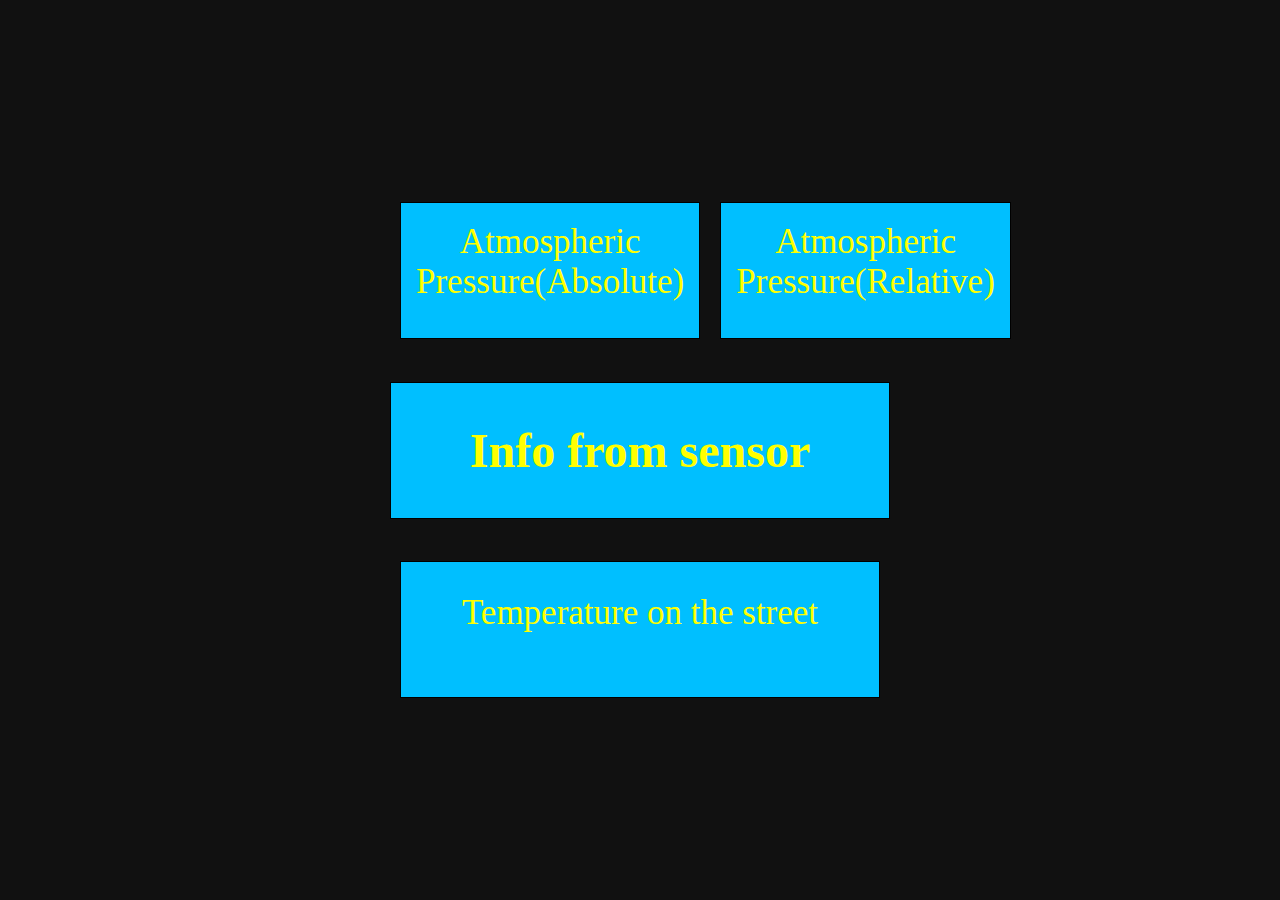
<file: KursovaUi/index.html>
<!DOCTYPE html>
    <html lang="en">
    <head>
        <meta charset="UTF-8">
        <meta http-equiv="X-UA-Compatible" content="IE=edge">
        <meta name="viewport" content="width=device-width, initial-scale=1.0">
        <title>BmpSensor</title>
        <link rel="preconnect" href="https://fonts.googleapis.com">
    <link rel="preconnect" href="https://fonts.gstatic.com" crossorigin>
    <link rel="preconnect" href="https://fonts.googleapis.com">
    <link rel="preconnect" href="https://fonts.gstatic.com" crossorigin>
    <link href="https://fonts.googleapis.com/css2?family=Kdam+Thmor+Pro&display=swap" rel="stylesheet">
    <link href="https://fonts.googleapis.com/css2?family=DM+Serif+Display&family=Rubik&display=swap" rel="stylesheet">
    <link rel="stylesheet" href="css/styles.css">
    <script src="https://ajax.googleapis.com/ajax/libs/jquery/3.5.1/jquery.min.js"></script>
    </head>
<body>
    <script src="./js/index.js"></script>
    <div class="container">
        <div class="inform_cart">
            <div class="under_inform_cart">

                <div class="information_baro_data">Atmospheric Pressure(Absolute)
                    <div id="pressure"></div>
                </div>
                <div class="information_baro_data">Atmospheric Pressure(Relative)
                    <div id="relativePressure"></div>
                </div>
            </div>        
        </div>
        <h1>Info from sensor</h1>
        <div class="information_baro_data">Temperature on the street
            <div id="temperature"></div>
        </div>
    </div>
</body>
</file>
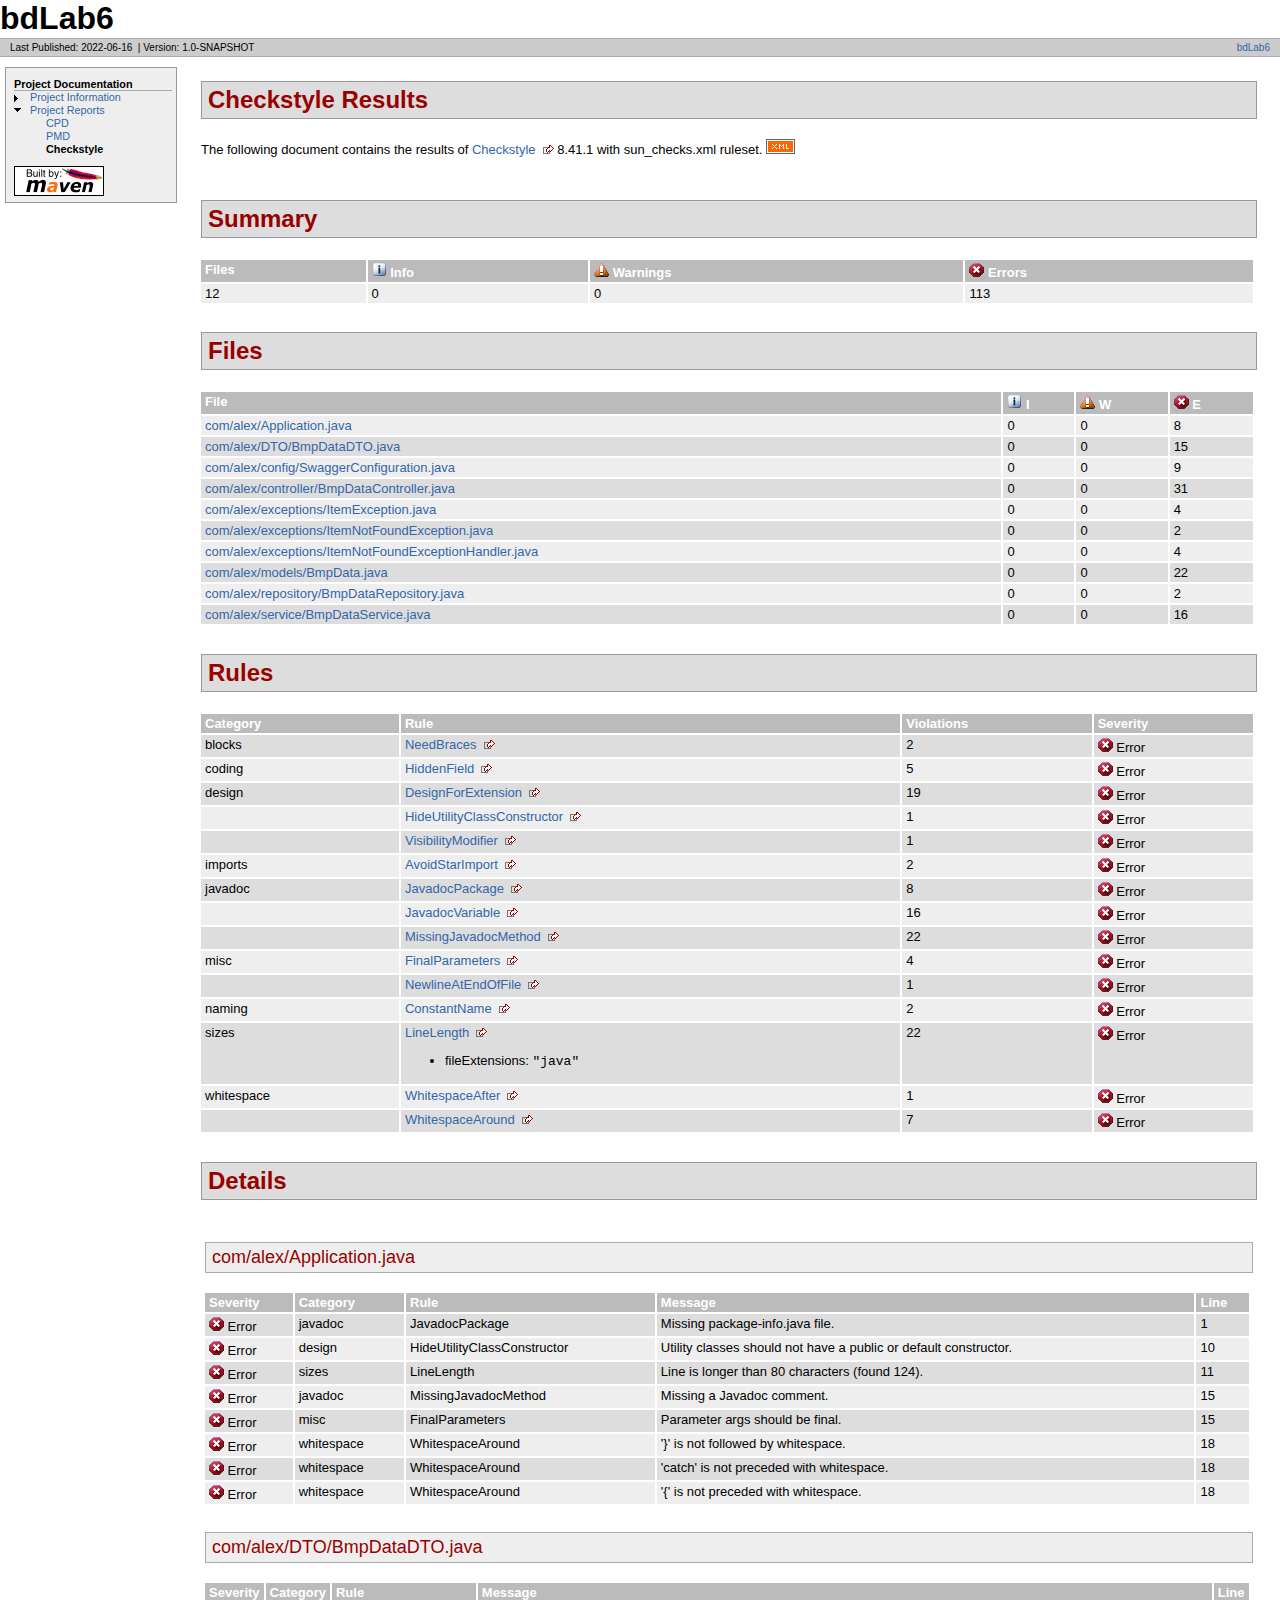
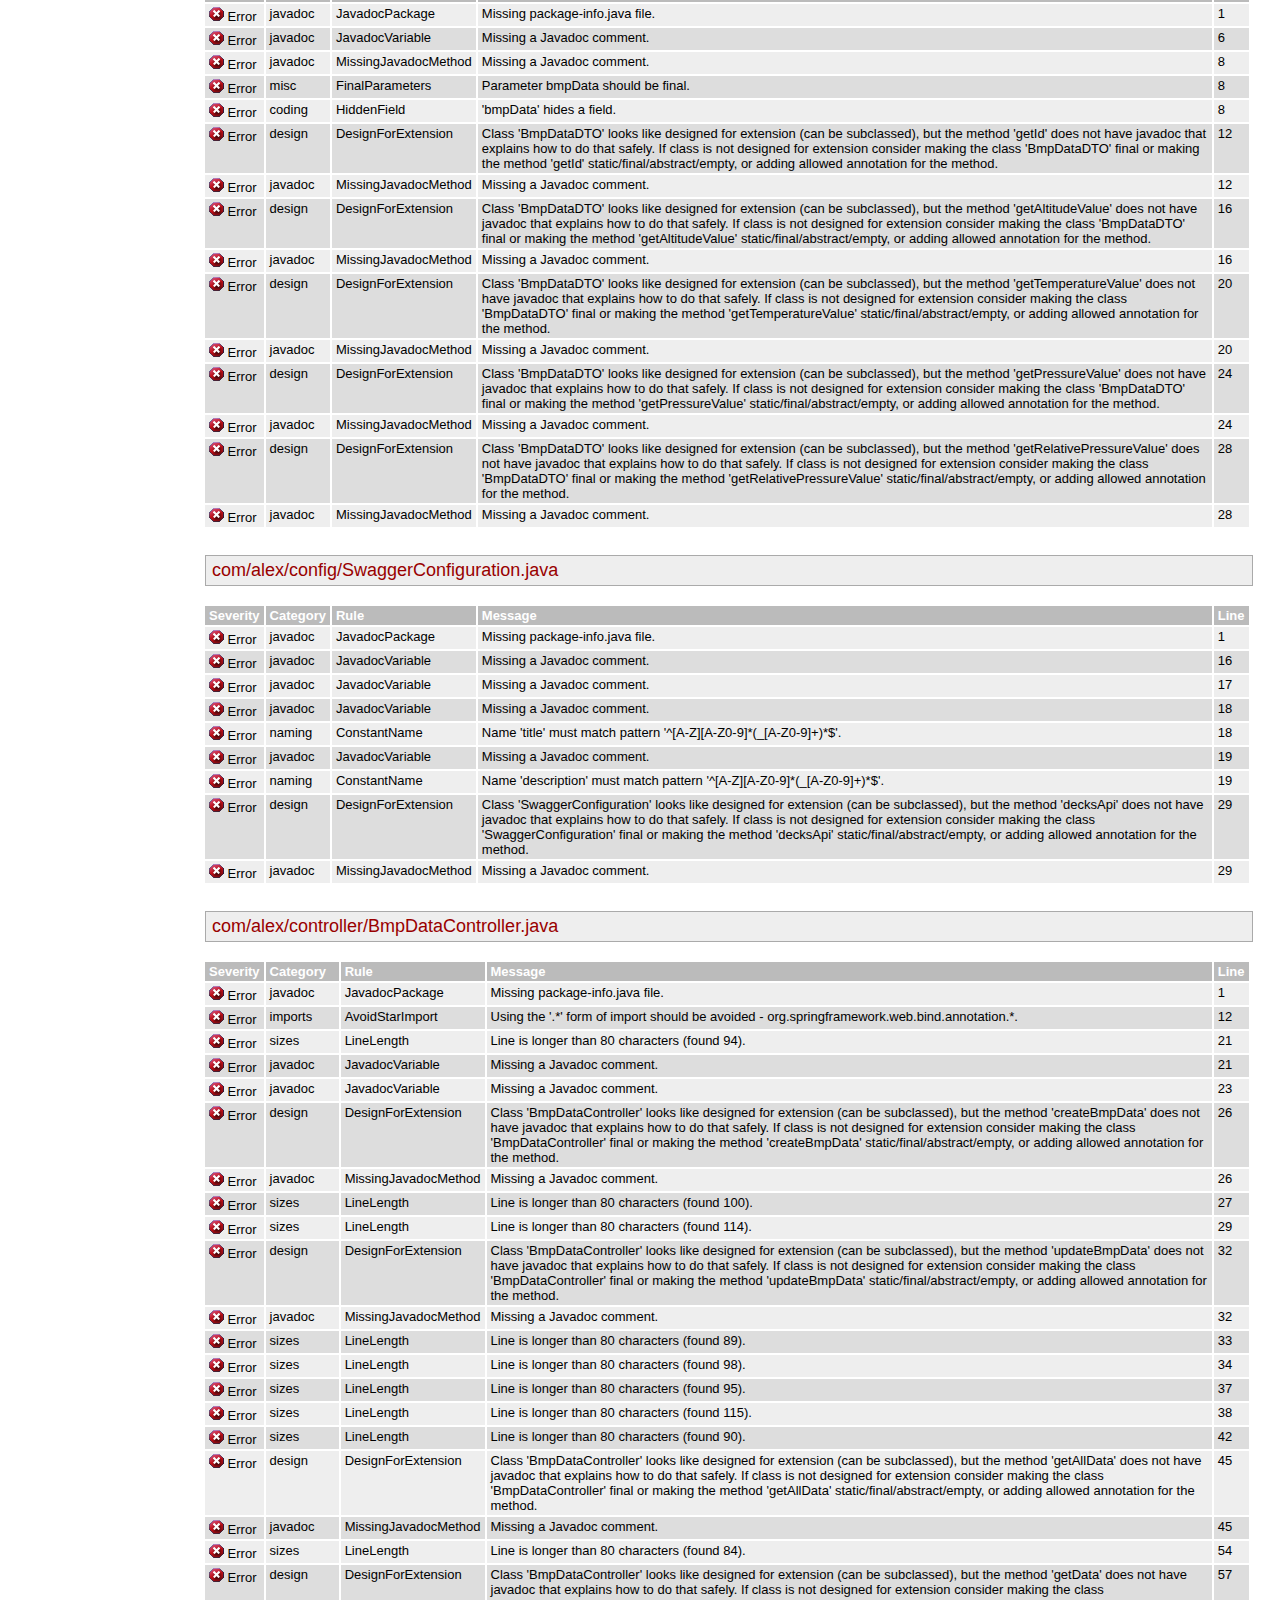
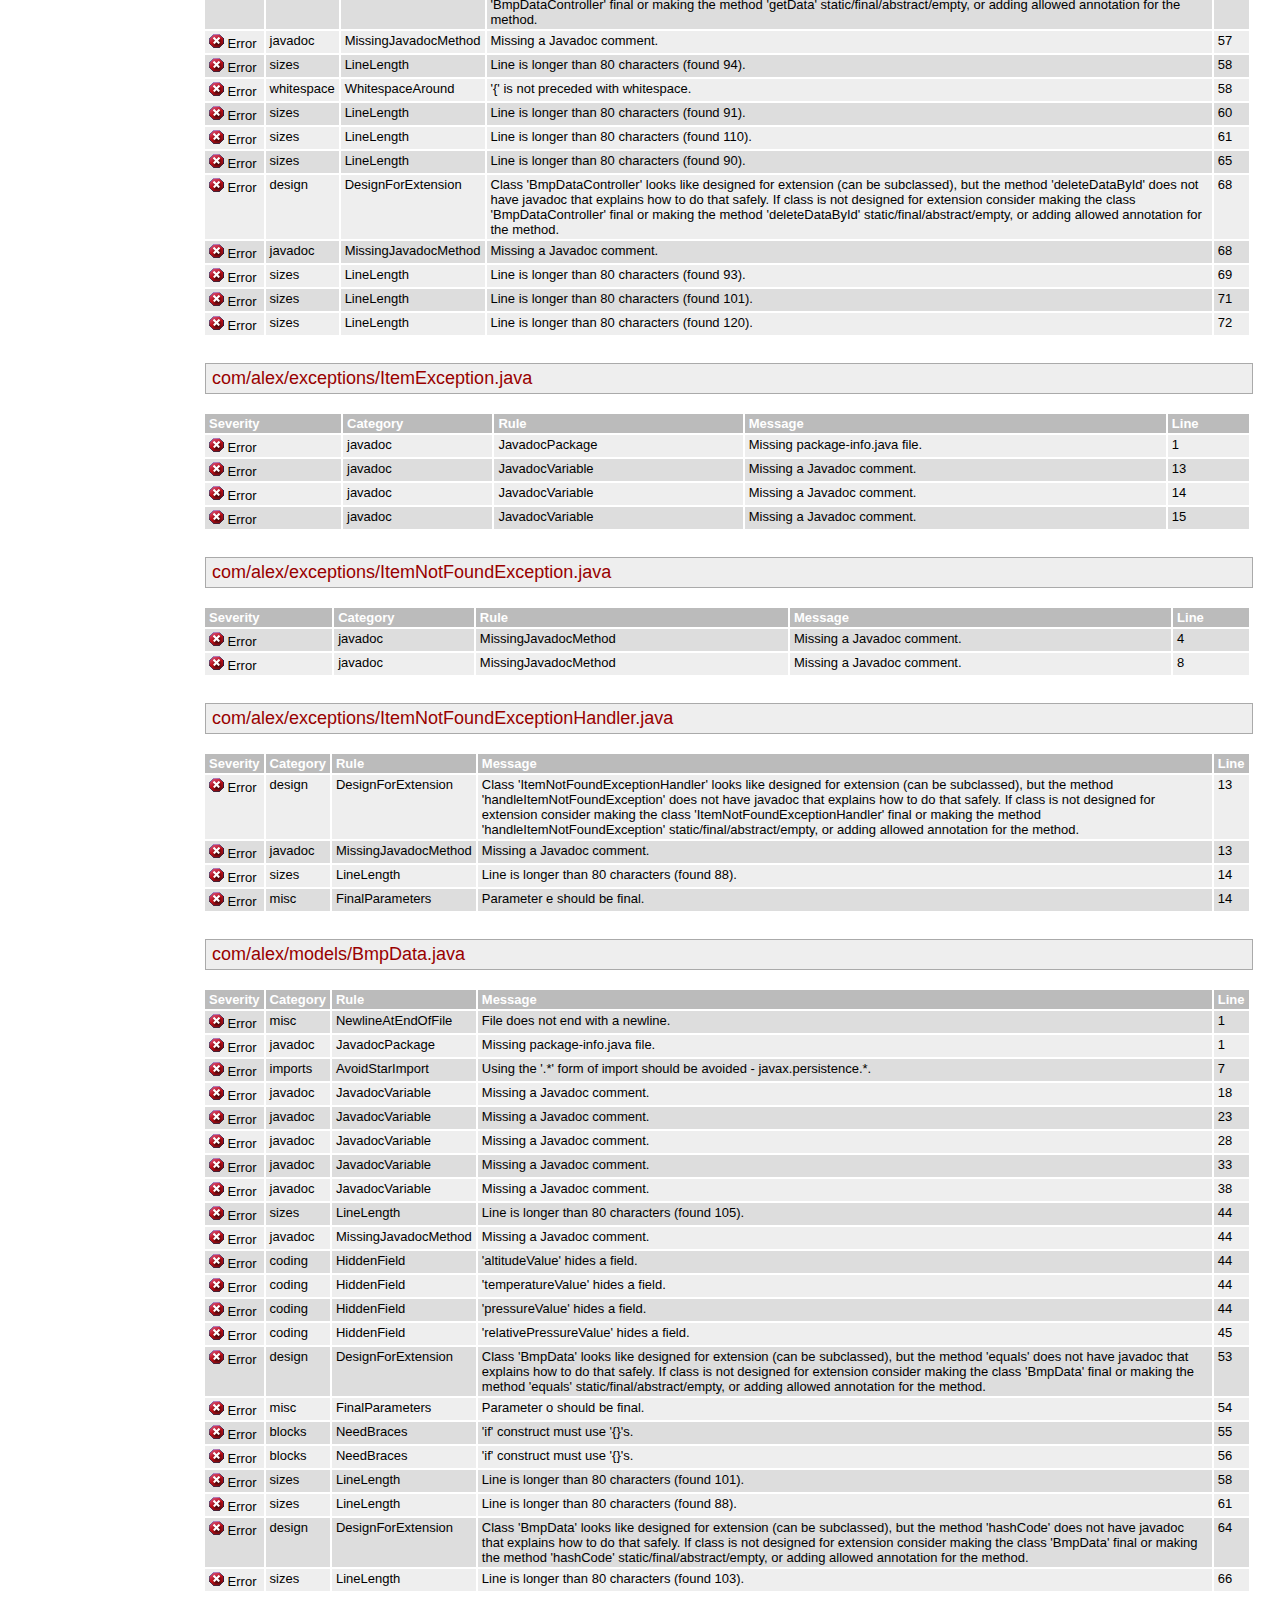
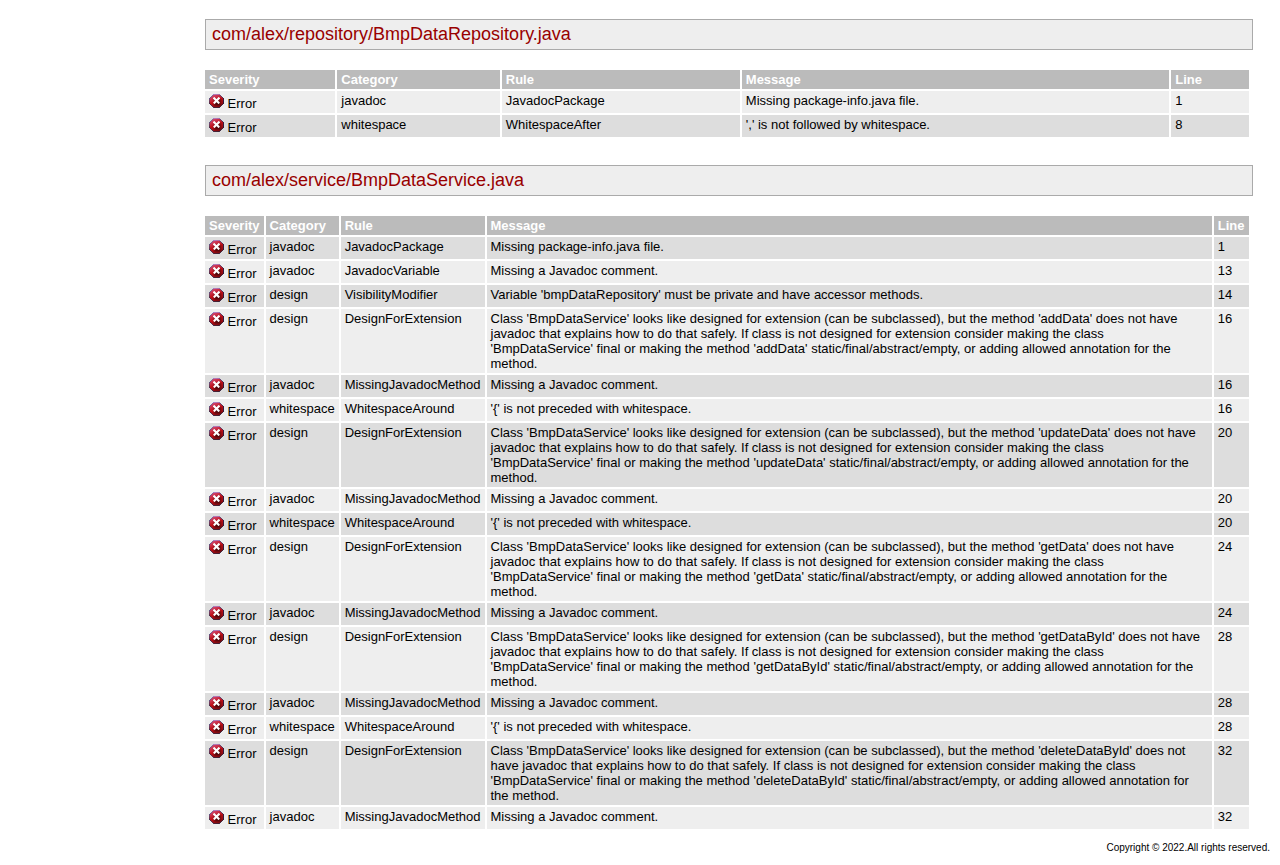
<file: KursovaSpring/target/site/checkstyle.html>
<!DOCTYPE html PUBLIC "-//W3C//DTD XHTML 1.0 Transitional//EN" "http://www.w3.org/TR/xhtml1/DTD/xhtml1-transitional.dtd">
<!-- Generated by Apache Maven Doxia Site Renderer 1.8.1 from org.apache.maven.plugins:maven-checkstyle-plugin:3.1.2:checkstyle at 2022-06-16 -->
<html xmlns="http://www.w3.org/1999/xhtml" xml:lang="en" lang="en">
  <head>
    <meta http-equiv="Content-Type" content="text/html; charset=UTF-8" />
    <title>bdLab6 &#x2013; Checkstyle Results</title>
    <style type="text/css" media="all">
      @import url("./css/maven-base.css");
      @import url("./css/maven-theme.css");
      @import url("./css/site.css");
    </style>
    <link rel="stylesheet" href="./css/print.css" type="text/css" media="print" />
    <meta http-equiv="Content-Language" content="en" />
    
  </head>
  <body class="composite">
    <div id="banner">
<div id="bannerLeft">
bdLab6
</div>
      <div class="clear">
        <hr/>
      </div>
    </div>
    <div id="breadcrumbs">
      <div class="xleft">
        <span id="publishDate">Last Published: 2022-06-16</span>
          &nbsp;| <span id="projectVersion">Version: 1.0-SNAPSHOT</span>
      </div>
      <div class="xright"><a href="./" title="bdLab6">bdLab6</a>      </div>
      <div class="clear">
        <hr/>
      </div>
    </div>
    <div id="leftColumn">
      <div id="navcolumn">
       <h5>Project Documentation</h5>
    <ul>
     <li class="collapsed"><a href="project-info.html" title="Project Information">Project Information</a></li>
     <li class="expanded"><a href="project-reports.html" title="Project Reports">Project Reports</a>
      <ul>
       <li class="none"><a href="cpd.html" title="CPD">CPD</a></li>
       <li class="none"><a href="pmd.html" title="PMD">PMD</a></li>
       <li class="none"><strong>Checkstyle</strong></li>
      </ul></li>
    </ul>
      <a href="http://maven.apache.org/" title="Built by Maven" class="poweredBy">
        <img class="poweredBy" alt="Built by Maven" src="./images/logos/maven-feather.png" />
      </a>
      </div>
    </div>
    <div id="bodyColumn">
      <div id="contentBox">
<div class="section">
<h2><a name="Checkstyle_Results"></a>Checkstyle Results</h2>
<p>The following document contains the results of <a class="externalLink" href="http://checkstyle.sourceforge.net/">Checkstyle</a> 8.41.1 with sun_checks.xml ruleset.&#160;<a href="checkstyle.rss"><img alt="rss feed" src="images/rss.png" /></a></p></div>
<div class="section">
<h2><a name="Summary"></a>Summary</h2>
<table border="0" class="bodyTable">
<tr class="a">
<th>Files</th>
<th><img src="images/icon_info_sml.gif" alt="" />&#160;Info</th>
<th><img src="images/icon_warning_sml.gif" alt="" />&#160;Warnings</th>
<th><img src="images/icon_error_sml.gif" alt="" />&#160;Errors</th></tr>
<tr class="b">
<td>12</td>
<td>0</td>
<td>0</td>
<td>113</td></tr></table></div>
<div class="section">
<h2><a name="Files"></a>Files</h2>
<table border="0" class="bodyTable">
<tr class="a">
<th>File</th>
<th><img src="images/icon_info_sml.gif" alt="" />&#160;I</th>
<th><img src="images/icon_warning_sml.gif" alt="" />&#160;W</th>
<th><img src="images/icon_error_sml.gif" alt="" />&#160;E</th></tr>
<tr class="b">
<td><a href="#com.alex.Application.java">com/alex/Application.java</a></td>
<td>0</td>
<td>0</td>
<td>8</td></tr>
<tr class="a">
<td><a href="#com.alex.DTO.BmpDataDTO.java">com/alex/DTO/BmpDataDTO.java</a></td>
<td>0</td>
<td>0</td>
<td>15</td></tr>
<tr class="b">
<td><a href="#com.alex.config.SwaggerConfiguration.java">com/alex/config/SwaggerConfiguration.java</a></td>
<td>0</td>
<td>0</td>
<td>9</td></tr>
<tr class="a">
<td><a href="#com.alex.controller.BmpDataController.java">com/alex/controller/BmpDataController.java</a></td>
<td>0</td>
<td>0</td>
<td>31</td></tr>
<tr class="b">
<td><a href="#com.alex.exceptions.ItemException.java">com/alex/exceptions/ItemException.java</a></td>
<td>0</td>
<td>0</td>
<td>4</td></tr>
<tr class="a">
<td><a href="#com.alex.exceptions.ItemNotFoundException.java">com/alex/exceptions/ItemNotFoundException.java</a></td>
<td>0</td>
<td>0</td>
<td>2</td></tr>
<tr class="b">
<td><a href="#com.alex.exceptions.ItemNotFoundExceptionHandler.java">com/alex/exceptions/ItemNotFoundExceptionHandler.java</a></td>
<td>0</td>
<td>0</td>
<td>4</td></tr>
<tr class="a">
<td><a href="#com.alex.models.BmpData.java">com/alex/models/BmpData.java</a></td>
<td>0</td>
<td>0</td>
<td>22</td></tr>
<tr class="b">
<td><a href="#com.alex.repository.BmpDataRepository.java">com/alex/repository/BmpDataRepository.java</a></td>
<td>0</td>
<td>0</td>
<td>2</td></tr>
<tr class="a">
<td><a href="#com.alex.service.BmpDataService.java">com/alex/service/BmpDataService.java</a></td>
<td>0</td>
<td>0</td>
<td>16</td></tr></table></div>
<div class="section">
<h2><a name="Rules"></a>Rules</h2>
<table border="0" class="bodyTable">
<tr class="b">
<th>Category</th>
<th>Rule</th>
<th>Violations</th>
<th>Severity</th></tr>
<tr class="a">
<td>blocks</td>
<td><a class="externalLink" href="http://checkstyle.sourceforge.net/config_blocks.html#NeedBraces">NeedBraces</a></td>
<td>2</td>
<td><img src="images/icon_error_sml.gif" alt="" />&#160;Error</td></tr>
<tr class="b">
<td>coding</td>
<td><a class="externalLink" href="http://checkstyle.sourceforge.net/config_coding.html#HiddenField">HiddenField</a></td>
<td>5</td>
<td><img src="images/icon_error_sml.gif" alt="" />&#160;Error</td></tr>
<tr class="a">
<td>design</td>
<td><a class="externalLink" href="http://checkstyle.sourceforge.net/config_design.html#DesignForExtension">DesignForExtension</a></td>
<td>19</td>
<td><img src="images/icon_error_sml.gif" alt="" />&#160;Error</td></tr>
<tr class="b">
<td></td>
<td><a class="externalLink" href="http://checkstyle.sourceforge.net/config_design.html#HideUtilityClassConstructor">HideUtilityClassConstructor</a></td>
<td>1</td>
<td><img src="images/icon_error_sml.gif" alt="" />&#160;Error</td></tr>
<tr class="a">
<td></td>
<td><a class="externalLink" href="http://checkstyle.sourceforge.net/config_design.html#VisibilityModifier">VisibilityModifier</a></td>
<td>1</td>
<td><img src="images/icon_error_sml.gif" alt="" />&#160;Error</td></tr>
<tr class="b">
<td>imports</td>
<td><a class="externalLink" href="http://checkstyle.sourceforge.net/config_imports.html#AvoidStarImport">AvoidStarImport</a></td>
<td>2</td>
<td><img src="images/icon_error_sml.gif" alt="" />&#160;Error</td></tr>
<tr class="a">
<td>javadoc</td>
<td><a class="externalLink" href="http://checkstyle.sourceforge.net/config_javadoc.html#JavadocPackage">JavadocPackage</a></td>
<td>8</td>
<td><img src="images/icon_error_sml.gif" alt="" />&#160;Error</td></tr>
<tr class="b">
<td></td>
<td><a class="externalLink" href="http://checkstyle.sourceforge.net/config_javadoc.html#JavadocVariable">JavadocVariable</a></td>
<td>16</td>
<td><img src="images/icon_error_sml.gif" alt="" />&#160;Error</td></tr>
<tr class="a">
<td></td>
<td><a class="externalLink" href="http://checkstyle.sourceforge.net/config_javadoc.html#MissingJavadocMethod">MissingJavadocMethod</a></td>
<td>22</td>
<td><img src="images/icon_error_sml.gif" alt="" />&#160;Error</td></tr>
<tr class="b">
<td>misc</td>
<td><a class="externalLink" href="http://checkstyle.sourceforge.net/config_misc.html#FinalParameters">FinalParameters</a></td>
<td>4</td>
<td><img src="images/icon_error_sml.gif" alt="" />&#160;Error</td></tr>
<tr class="a">
<td></td>
<td><a class="externalLink" href="http://checkstyle.sourceforge.net/config_misc.html#NewlineAtEndOfFile">NewlineAtEndOfFile</a></td>
<td>1</td>
<td><img src="images/icon_error_sml.gif" alt="" />&#160;Error</td></tr>
<tr class="b">
<td>naming</td>
<td><a class="externalLink" href="http://checkstyle.sourceforge.net/config_naming.html#ConstantName">ConstantName</a></td>
<td>2</td>
<td><img src="images/icon_error_sml.gif" alt="" />&#160;Error</td></tr>
<tr class="a">
<td>sizes</td>
<td><a class="externalLink" href="http://checkstyle.sourceforge.net/config_sizes.html#LineLength">LineLength</a>
<ul>
<li>fileExtensions: <tt>&quot;java&quot;</tt></li></ul></td>
<td>22</td>
<td><img src="images/icon_error_sml.gif" alt="" />&#160;Error</td></tr>
<tr class="b">
<td>whitespace</td>
<td><a class="externalLink" href="http://checkstyle.sourceforge.net/config_whitespace.html#WhitespaceAfter">WhitespaceAfter</a></td>
<td>1</td>
<td><img src="images/icon_error_sml.gif" alt="" />&#160;Error</td></tr>
<tr class="a">
<td></td>
<td><a class="externalLink" href="http://checkstyle.sourceforge.net/config_whitespace.html#WhitespaceAround">WhitespaceAround</a></td>
<td>7</td>
<td><img src="images/icon_error_sml.gif" alt="" />&#160;Error</td></tr></table></div>
<div class="section">
<h2><a name="Details"></a>Details</h2>
<div class="section">
<h3 id="com.alex.Application.java">com/alex/Application.java</h3>
<table border="0" class="bodyTable">
<tr class="b">
<th>Severity</th>
<th>Category</th>
<th>Rule</th>
<th>Message</th>
<th>Line</th></tr>
<tr class="a">
<td><img src="images/icon_error_sml.gif" alt="" />&#160;Error</td>
<td>javadoc</td>
<td>JavadocPackage</td>
<td>Missing package-info.java file.</td>
<td>1</td></tr>
<tr class="b">
<td><img src="images/icon_error_sml.gif" alt="" />&#160;Error</td>
<td>design</td>
<td>HideUtilityClassConstructor</td>
<td>Utility classes should not have a public or default constructor.</td>
<td>10</td></tr>
<tr class="a">
<td><img src="images/icon_error_sml.gif" alt="" />&#160;Error</td>
<td>sizes</td>
<td>LineLength</td>
<td>Line is longer than 80 characters (found 124).</td>
<td>11</td></tr>
<tr class="b">
<td><img src="images/icon_error_sml.gif" alt="" />&#160;Error</td>
<td>javadoc</td>
<td>MissingJavadocMethod</td>
<td>Missing a Javadoc comment.</td>
<td>15</td></tr>
<tr class="a">
<td><img src="images/icon_error_sml.gif" alt="" />&#160;Error</td>
<td>misc</td>
<td>FinalParameters</td>
<td>Parameter args should be final.</td>
<td>15</td></tr>
<tr class="b">
<td><img src="images/icon_error_sml.gif" alt="" />&#160;Error</td>
<td>whitespace</td>
<td>WhitespaceAround</td>
<td>'}' is not followed by whitespace.</td>
<td>18</td></tr>
<tr class="a">
<td><img src="images/icon_error_sml.gif" alt="" />&#160;Error</td>
<td>whitespace</td>
<td>WhitespaceAround</td>
<td>'catch' is not preceded with whitespace.</td>
<td>18</td></tr>
<tr class="b">
<td><img src="images/icon_error_sml.gif" alt="" />&#160;Error</td>
<td>whitespace</td>
<td>WhitespaceAround</td>
<td>'{' is not preceded with whitespace.</td>
<td>18</td></tr></table></div>
<div class="section">
<h3 id="com.alex.DTO.BmpDataDTO.java">com/alex/DTO/BmpDataDTO.java</h3>
<table border="0" class="bodyTable">
<tr class="a">
<th>Severity</th>
<th>Category</th>
<th>Rule</th>
<th>Message</th>
<th>Line</th></tr>
<tr class="b">
<td><img src="images/icon_error_sml.gif" alt="" />&#160;Error</td>
<td>javadoc</td>
<td>JavadocPackage</td>
<td>Missing package-info.java file.</td>
<td>1</td></tr>
<tr class="a">
<td><img src="images/icon_error_sml.gif" alt="" />&#160;Error</td>
<td>javadoc</td>
<td>JavadocVariable</td>
<td>Missing a Javadoc comment.</td>
<td>6</td></tr>
<tr class="b">
<td><img src="images/icon_error_sml.gif" alt="" />&#160;Error</td>
<td>javadoc</td>
<td>MissingJavadocMethod</td>
<td>Missing a Javadoc comment.</td>
<td>8</td></tr>
<tr class="a">
<td><img src="images/icon_error_sml.gif" alt="" />&#160;Error</td>
<td>misc</td>
<td>FinalParameters</td>
<td>Parameter bmpData should be final.</td>
<td>8</td></tr>
<tr class="b">
<td><img src="images/icon_error_sml.gif" alt="" />&#160;Error</td>
<td>coding</td>
<td>HiddenField</td>
<td>'bmpData' hides a field.</td>
<td>8</td></tr>
<tr class="a">
<td><img src="images/icon_error_sml.gif" alt="" />&#160;Error</td>
<td>design</td>
<td>DesignForExtension</td>
<td>Class 'BmpDataDTO' looks like designed for extension (can be subclassed), but the method 'getId' does not have javadoc that explains how to do that safely. If class is not designed for extension consider making the class 'BmpDataDTO' final or making the method 'getId' static/final/abstract/empty, or adding allowed annotation for the method.</td>
<td>12</td></tr>
<tr class="b">
<td><img src="images/icon_error_sml.gif" alt="" />&#160;Error</td>
<td>javadoc</td>
<td>MissingJavadocMethod</td>
<td>Missing a Javadoc comment.</td>
<td>12</td></tr>
<tr class="a">
<td><img src="images/icon_error_sml.gif" alt="" />&#160;Error</td>
<td>design</td>
<td>DesignForExtension</td>
<td>Class 'BmpDataDTO' looks like designed for extension (can be subclassed), but the method 'getAltitudeValue' does not have javadoc that explains how to do that safely. If class is not designed for extension consider making the class 'BmpDataDTO' final or making the method 'getAltitudeValue' static/final/abstract/empty, or adding allowed annotation for the method.</td>
<td>16</td></tr>
<tr class="b">
<td><img src="images/icon_error_sml.gif" alt="" />&#160;Error</td>
<td>javadoc</td>
<td>MissingJavadocMethod</td>
<td>Missing a Javadoc comment.</td>
<td>16</td></tr>
<tr class="a">
<td><img src="images/icon_error_sml.gif" alt="" />&#160;Error</td>
<td>design</td>
<td>DesignForExtension</td>
<td>Class 'BmpDataDTO' looks like designed for extension (can be subclassed), but the method 'getTemperatureValue' does not have javadoc that explains how to do that safely. If class is not designed for extension consider making the class 'BmpDataDTO' final or making the method 'getTemperatureValue' static/final/abstract/empty, or adding allowed annotation for the method.</td>
<td>20</td></tr>
<tr class="b">
<td><img src="images/icon_error_sml.gif" alt="" />&#160;Error</td>
<td>javadoc</td>
<td>MissingJavadocMethod</td>
<td>Missing a Javadoc comment.</td>
<td>20</td></tr>
<tr class="a">
<td><img src="images/icon_error_sml.gif" alt="" />&#160;Error</td>
<td>design</td>
<td>DesignForExtension</td>
<td>Class 'BmpDataDTO' looks like designed for extension (can be subclassed), but the method 'getPressureValue' does not have javadoc that explains how to do that safely. If class is not designed for extension consider making the class 'BmpDataDTO' final or making the method 'getPressureValue' static/final/abstract/empty, or adding allowed annotation for the method.</td>
<td>24</td></tr>
<tr class="b">
<td><img src="images/icon_error_sml.gif" alt="" />&#160;Error</td>
<td>javadoc</td>
<td>MissingJavadocMethod</td>
<td>Missing a Javadoc comment.</td>
<td>24</td></tr>
<tr class="a">
<td><img src="images/icon_error_sml.gif" alt="" />&#160;Error</td>
<td>design</td>
<td>DesignForExtension</td>
<td>Class 'BmpDataDTO' looks like designed for extension (can be subclassed), but the method 'getRelativePressureValue' does not have javadoc that explains how to do that safely. If class is not designed for extension consider making the class 'BmpDataDTO' final or making the method 'getRelativePressureValue' static/final/abstract/empty, or adding allowed annotation for the method.</td>
<td>28</td></tr>
<tr class="b">
<td><img src="images/icon_error_sml.gif" alt="" />&#160;Error</td>
<td>javadoc</td>
<td>MissingJavadocMethod</td>
<td>Missing a Javadoc comment.</td>
<td>28</td></tr></table></div>
<div class="section">
<h3 id="com.alex.config.SwaggerConfiguration.java">com/alex/config/SwaggerConfiguration.java</h3>
<table border="0" class="bodyTable">
<tr class="a">
<th>Severity</th>
<th>Category</th>
<th>Rule</th>
<th>Message</th>
<th>Line</th></tr>
<tr class="b">
<td><img src="images/icon_error_sml.gif" alt="" />&#160;Error</td>
<td>javadoc</td>
<td>JavadocPackage</td>
<td>Missing package-info.java file.</td>
<td>1</td></tr>
<tr class="a">
<td><img src="images/icon_error_sml.gif" alt="" />&#160;Error</td>
<td>javadoc</td>
<td>JavadocVariable</td>
<td>Missing a Javadoc comment.</td>
<td>16</td></tr>
<tr class="b">
<td><img src="images/icon_error_sml.gif" alt="" />&#160;Error</td>
<td>javadoc</td>
<td>JavadocVariable</td>
<td>Missing a Javadoc comment.</td>
<td>17</td></tr>
<tr class="a">
<td><img src="images/icon_error_sml.gif" alt="" />&#160;Error</td>
<td>javadoc</td>
<td>JavadocVariable</td>
<td>Missing a Javadoc comment.</td>
<td>18</td></tr>
<tr class="b">
<td><img src="images/icon_error_sml.gif" alt="" />&#160;Error</td>
<td>naming</td>
<td>ConstantName</td>
<td>Name 'title' must match pattern '^[A-Z][A-Z0-9]*(_[A-Z0-9]+)*$'.</td>
<td>18</td></tr>
<tr class="a">
<td><img src="images/icon_error_sml.gif" alt="" />&#160;Error</td>
<td>javadoc</td>
<td>JavadocVariable</td>
<td>Missing a Javadoc comment.</td>
<td>19</td></tr>
<tr class="b">
<td><img src="images/icon_error_sml.gif" alt="" />&#160;Error</td>
<td>naming</td>
<td>ConstantName</td>
<td>Name 'description' must match pattern '^[A-Z][A-Z0-9]*(_[A-Z0-9]+)*$'.</td>
<td>19</td></tr>
<tr class="a">
<td><img src="images/icon_error_sml.gif" alt="" />&#160;Error</td>
<td>design</td>
<td>DesignForExtension</td>
<td>Class 'SwaggerConfiguration' looks like designed for extension (can be subclassed), but the method 'decksApi' does not have javadoc that explains how to do that safely. If class is not designed for extension consider making the class 'SwaggerConfiguration' final or making the method 'decksApi' static/final/abstract/empty, or adding allowed annotation for the method.</td>
<td>29</td></tr>
<tr class="b">
<td><img src="images/icon_error_sml.gif" alt="" />&#160;Error</td>
<td>javadoc</td>
<td>MissingJavadocMethod</td>
<td>Missing a Javadoc comment.</td>
<td>29</td></tr></table></div>
<div class="section">
<h3 id="com.alex.controller.BmpDataController.java">com/alex/controller/BmpDataController.java</h3>
<table border="0" class="bodyTable">
<tr class="a">
<th>Severity</th>
<th>Category</th>
<th>Rule</th>
<th>Message</th>
<th>Line</th></tr>
<tr class="b">
<td><img src="images/icon_error_sml.gif" alt="" />&#160;Error</td>
<td>javadoc</td>
<td>JavadocPackage</td>
<td>Missing package-info.java file.</td>
<td>1</td></tr>
<tr class="a">
<td><img src="images/icon_error_sml.gif" alt="" />&#160;Error</td>
<td>imports</td>
<td>AvoidStarImport</td>
<td>Using the '.*' form of import should be avoided - org.springframework.web.bind.annotation.*.</td>
<td>12</td></tr>
<tr class="b">
<td><img src="images/icon_error_sml.gif" alt="" />&#160;Error</td>
<td>sizes</td>
<td>LineLength</td>
<td>Line is longer than 80 characters (found 94).</td>
<td>21</td></tr>
<tr class="a">
<td><img src="images/icon_error_sml.gif" alt="" />&#160;Error</td>
<td>javadoc</td>
<td>JavadocVariable</td>
<td>Missing a Javadoc comment.</td>
<td>21</td></tr>
<tr class="b">
<td><img src="images/icon_error_sml.gif" alt="" />&#160;Error</td>
<td>javadoc</td>
<td>JavadocVariable</td>
<td>Missing a Javadoc comment.</td>
<td>23</td></tr>
<tr class="a">
<td><img src="images/icon_error_sml.gif" alt="" />&#160;Error</td>
<td>design</td>
<td>DesignForExtension</td>
<td>Class 'BmpDataController' looks like designed for extension (can be subclassed), but the method 'createBmpData' does not have javadoc that explains how to do that safely. If class is not designed for extension consider making the class 'BmpDataController' final or making the method 'createBmpData' static/final/abstract/empty, or adding allowed annotation for the method.</td>
<td>26</td></tr>
<tr class="b">
<td><img src="images/icon_error_sml.gif" alt="" />&#160;Error</td>
<td>javadoc</td>
<td>MissingJavadocMethod</td>
<td>Missing a Javadoc comment.</td>
<td>26</td></tr>
<tr class="a">
<td><img src="images/icon_error_sml.gif" alt="" />&#160;Error</td>
<td>sizes</td>
<td>LineLength</td>
<td>Line is longer than 80 characters (found 100).</td>
<td>27</td></tr>
<tr class="b">
<td><img src="images/icon_error_sml.gif" alt="" />&#160;Error</td>
<td>sizes</td>
<td>LineLength</td>
<td>Line is longer than 80 characters (found 114).</td>
<td>29</td></tr>
<tr class="a">
<td><img src="images/icon_error_sml.gif" alt="" />&#160;Error</td>
<td>design</td>
<td>DesignForExtension</td>
<td>Class 'BmpDataController' looks like designed for extension (can be subclassed), but the method 'updateBmpData' does not have javadoc that explains how to do that safely. If class is not designed for extension consider making the class 'BmpDataController' final or making the method 'updateBmpData' static/final/abstract/empty, or adding allowed annotation for the method.</td>
<td>32</td></tr>
<tr class="b">
<td><img src="images/icon_error_sml.gif" alt="" />&#160;Error</td>
<td>javadoc</td>
<td>MissingJavadocMethod</td>
<td>Missing a Javadoc comment.</td>
<td>32</td></tr>
<tr class="a">
<td><img src="images/icon_error_sml.gif" alt="" />&#160;Error</td>
<td>sizes</td>
<td>LineLength</td>
<td>Line is longer than 80 characters (found 89).</td>
<td>33</td></tr>
<tr class="b">
<td><img src="images/icon_error_sml.gif" alt="" />&#160;Error</td>
<td>sizes</td>
<td>LineLength</td>
<td>Line is longer than 80 characters (found 98).</td>
<td>34</td></tr>
<tr class="a">
<td><img src="images/icon_error_sml.gif" alt="" />&#160;Error</td>
<td>sizes</td>
<td>LineLength</td>
<td>Line is longer than 80 characters (found 95).</td>
<td>37</td></tr>
<tr class="b">
<td><img src="images/icon_error_sml.gif" alt="" />&#160;Error</td>
<td>sizes</td>
<td>LineLength</td>
<td>Line is longer than 80 characters (found 115).</td>
<td>38</td></tr>
<tr class="a">
<td><img src="images/icon_error_sml.gif" alt="" />&#160;Error</td>
<td>sizes</td>
<td>LineLength</td>
<td>Line is longer than 80 characters (found 90).</td>
<td>42</td></tr>
<tr class="b">
<td><img src="images/icon_error_sml.gif" alt="" />&#160;Error</td>
<td>design</td>
<td>DesignForExtension</td>
<td>Class 'BmpDataController' looks like designed for extension (can be subclassed), but the method 'getAllData' does not have javadoc that explains how to do that safely. If class is not designed for extension consider making the class 'BmpDataController' final or making the method 'getAllData' static/final/abstract/empty, or adding allowed annotation for the method.</td>
<td>45</td></tr>
<tr class="a">
<td><img src="images/icon_error_sml.gif" alt="" />&#160;Error</td>
<td>javadoc</td>
<td>MissingJavadocMethod</td>
<td>Missing a Javadoc comment.</td>
<td>45</td></tr>
<tr class="b">
<td><img src="images/icon_error_sml.gif" alt="" />&#160;Error</td>
<td>sizes</td>
<td>LineLength</td>
<td>Line is longer than 80 characters (found 84).</td>
<td>54</td></tr>
<tr class="a">
<td><img src="images/icon_error_sml.gif" alt="" />&#160;Error</td>
<td>design</td>
<td>DesignForExtension</td>
<td>Class 'BmpDataController' looks like designed for extension (can be subclassed), but the method 'getData' does not have javadoc that explains how to do that safely. If class is not designed for extension consider making the class 'BmpDataController' final or making the method 'getData' static/final/abstract/empty, or adding allowed annotation for the method.</td>
<td>57</td></tr>
<tr class="b">
<td><img src="images/icon_error_sml.gif" alt="" />&#160;Error</td>
<td>javadoc</td>
<td>MissingJavadocMethod</td>
<td>Missing a Javadoc comment.</td>
<td>57</td></tr>
<tr class="a">
<td><img src="images/icon_error_sml.gif" alt="" />&#160;Error</td>
<td>sizes</td>
<td>LineLength</td>
<td>Line is longer than 80 characters (found 94).</td>
<td>58</td></tr>
<tr class="b">
<td><img src="images/icon_error_sml.gif" alt="" />&#160;Error</td>
<td>whitespace</td>
<td>WhitespaceAround</td>
<td>'{' is not preceded with whitespace.</td>
<td>58</td></tr>
<tr class="a">
<td><img src="images/icon_error_sml.gif" alt="" />&#160;Error</td>
<td>sizes</td>
<td>LineLength</td>
<td>Line is longer than 80 characters (found 91).</td>
<td>60</td></tr>
<tr class="b">
<td><img src="images/icon_error_sml.gif" alt="" />&#160;Error</td>
<td>sizes</td>
<td>LineLength</td>
<td>Line is longer than 80 characters (found 110).</td>
<td>61</td></tr>
<tr class="a">
<td><img src="images/icon_error_sml.gif" alt="" />&#160;Error</td>
<td>sizes</td>
<td>LineLength</td>
<td>Line is longer than 80 characters (found 90).</td>
<td>65</td></tr>
<tr class="b">
<td><img src="images/icon_error_sml.gif" alt="" />&#160;Error</td>
<td>design</td>
<td>DesignForExtension</td>
<td>Class 'BmpDataController' looks like designed for extension (can be subclassed), but the method 'deleteDataById' does not have javadoc that explains how to do that safely. If class is not designed for extension consider making the class 'BmpDataController' final or making the method 'deleteDataById' static/final/abstract/empty, or adding allowed annotation for the method.</td>
<td>68</td></tr>
<tr class="a">
<td><img src="images/icon_error_sml.gif" alt="" />&#160;Error</td>
<td>javadoc</td>
<td>MissingJavadocMethod</td>
<td>Missing a Javadoc comment.</td>
<td>68</td></tr>
<tr class="b">
<td><img src="images/icon_error_sml.gif" alt="" />&#160;Error</td>
<td>sizes</td>
<td>LineLength</td>
<td>Line is longer than 80 characters (found 93).</td>
<td>69</td></tr>
<tr class="a">
<td><img src="images/icon_error_sml.gif" alt="" />&#160;Error</td>
<td>sizes</td>
<td>LineLength</td>
<td>Line is longer than 80 characters (found 101).</td>
<td>71</td></tr>
<tr class="b">
<td><img src="images/icon_error_sml.gif" alt="" />&#160;Error</td>
<td>sizes</td>
<td>LineLength</td>
<td>Line is longer than 80 characters (found 120).</td>
<td>72</td></tr></table></div>
<div class="section">
<h3 id="com.alex.exceptions.ItemException.java">com/alex/exceptions/ItemException.java</h3>
<table border="0" class="bodyTable">
<tr class="a">
<th>Severity</th>
<th>Category</th>
<th>Rule</th>
<th>Message</th>
<th>Line</th></tr>
<tr class="b">
<td><img src="images/icon_error_sml.gif" alt="" />&#160;Error</td>
<td>javadoc</td>
<td>JavadocPackage</td>
<td>Missing package-info.java file.</td>
<td>1</td></tr>
<tr class="a">
<td><img src="images/icon_error_sml.gif" alt="" />&#160;Error</td>
<td>javadoc</td>
<td>JavadocVariable</td>
<td>Missing a Javadoc comment.</td>
<td>13</td></tr>
<tr class="b">
<td><img src="images/icon_error_sml.gif" alt="" />&#160;Error</td>
<td>javadoc</td>
<td>JavadocVariable</td>
<td>Missing a Javadoc comment.</td>
<td>14</td></tr>
<tr class="a">
<td><img src="images/icon_error_sml.gif" alt="" />&#160;Error</td>
<td>javadoc</td>
<td>JavadocVariable</td>
<td>Missing a Javadoc comment.</td>
<td>15</td></tr></table></div>
<div class="section">
<h3 id="com.alex.exceptions.ItemNotFoundException.java">com/alex/exceptions/ItemNotFoundException.java</h3>
<table border="0" class="bodyTable">
<tr class="b">
<th>Severity</th>
<th>Category</th>
<th>Rule</th>
<th>Message</th>
<th>Line</th></tr>
<tr class="a">
<td><img src="images/icon_error_sml.gif" alt="" />&#160;Error</td>
<td>javadoc</td>
<td>MissingJavadocMethod</td>
<td>Missing a Javadoc comment.</td>
<td>4</td></tr>
<tr class="b">
<td><img src="images/icon_error_sml.gif" alt="" />&#160;Error</td>
<td>javadoc</td>
<td>MissingJavadocMethod</td>
<td>Missing a Javadoc comment.</td>
<td>8</td></tr></table></div>
<div class="section">
<h3 id="com.alex.exceptions.ItemNotFoundExceptionHandler.java">com/alex/exceptions/ItemNotFoundExceptionHandler.java</h3>
<table border="0" class="bodyTable">
<tr class="a">
<th>Severity</th>
<th>Category</th>
<th>Rule</th>
<th>Message</th>
<th>Line</th></tr>
<tr class="b">
<td><img src="images/icon_error_sml.gif" alt="" />&#160;Error</td>
<td>design</td>
<td>DesignForExtension</td>
<td>Class 'ItemNotFoundExceptionHandler' looks like designed for extension (can be subclassed), but the method 'handleItemNotFoundException' does not have javadoc that explains how to do that safely. If class is not designed for extension consider making the class 'ItemNotFoundExceptionHandler' final or making the method 'handleItemNotFoundException' static/final/abstract/empty, or adding allowed annotation for the method.</td>
<td>13</td></tr>
<tr class="a">
<td><img src="images/icon_error_sml.gif" alt="" />&#160;Error</td>
<td>javadoc</td>
<td>MissingJavadocMethod</td>
<td>Missing a Javadoc comment.</td>
<td>13</td></tr>
<tr class="b">
<td><img src="images/icon_error_sml.gif" alt="" />&#160;Error</td>
<td>sizes</td>
<td>LineLength</td>
<td>Line is longer than 80 characters (found 88).</td>
<td>14</td></tr>
<tr class="a">
<td><img src="images/icon_error_sml.gif" alt="" />&#160;Error</td>
<td>misc</td>
<td>FinalParameters</td>
<td>Parameter e should be final.</td>
<td>14</td></tr></table></div>
<div class="section">
<h3 id="com.alex.models.BmpData.java">com/alex/models/BmpData.java</h3>
<table border="0" class="bodyTable">
<tr class="b">
<th>Severity</th>
<th>Category</th>
<th>Rule</th>
<th>Message</th>
<th>Line</th></tr>
<tr class="a">
<td><img src="images/icon_error_sml.gif" alt="" />&#160;Error</td>
<td>misc</td>
<td>NewlineAtEndOfFile</td>
<td>File does not end with a newline.</td>
<td>1</td></tr>
<tr class="b">
<td><img src="images/icon_error_sml.gif" alt="" />&#160;Error</td>
<td>javadoc</td>
<td>JavadocPackage</td>
<td>Missing package-info.java file.</td>
<td>1</td></tr>
<tr class="a">
<td><img src="images/icon_error_sml.gif" alt="" />&#160;Error</td>
<td>imports</td>
<td>AvoidStarImport</td>
<td>Using the '.*' form of import should be avoided - javax.persistence.*.</td>
<td>7</td></tr>
<tr class="b">
<td><img src="images/icon_error_sml.gif" alt="" />&#160;Error</td>
<td>javadoc</td>
<td>JavadocVariable</td>
<td>Missing a Javadoc comment.</td>
<td>18</td></tr>
<tr class="a">
<td><img src="images/icon_error_sml.gif" alt="" />&#160;Error</td>
<td>javadoc</td>
<td>JavadocVariable</td>
<td>Missing a Javadoc comment.</td>
<td>23</td></tr>
<tr class="b">
<td><img src="images/icon_error_sml.gif" alt="" />&#160;Error</td>
<td>javadoc</td>
<td>JavadocVariable</td>
<td>Missing a Javadoc comment.</td>
<td>28</td></tr>
<tr class="a">
<td><img src="images/icon_error_sml.gif" alt="" />&#160;Error</td>
<td>javadoc</td>
<td>JavadocVariable</td>
<td>Missing a Javadoc comment.</td>
<td>33</td></tr>
<tr class="b">
<td><img src="images/icon_error_sml.gif" alt="" />&#160;Error</td>
<td>javadoc</td>
<td>JavadocVariable</td>
<td>Missing a Javadoc comment.</td>
<td>38</td></tr>
<tr class="a">
<td><img src="images/icon_error_sml.gif" alt="" />&#160;Error</td>
<td>sizes</td>
<td>LineLength</td>
<td>Line is longer than 80 characters (found 105).</td>
<td>44</td></tr>
<tr class="b">
<td><img src="images/icon_error_sml.gif" alt="" />&#160;Error</td>
<td>javadoc</td>
<td>MissingJavadocMethod</td>
<td>Missing a Javadoc comment.</td>
<td>44</td></tr>
<tr class="a">
<td><img src="images/icon_error_sml.gif" alt="" />&#160;Error</td>
<td>coding</td>
<td>HiddenField</td>
<td>'altitudeValue' hides a field.</td>
<td>44</td></tr>
<tr class="b">
<td><img src="images/icon_error_sml.gif" alt="" />&#160;Error</td>
<td>coding</td>
<td>HiddenField</td>
<td>'temperatureValue' hides a field.</td>
<td>44</td></tr>
<tr class="a">
<td><img src="images/icon_error_sml.gif" alt="" />&#160;Error</td>
<td>coding</td>
<td>HiddenField</td>
<td>'pressureValue' hides a field.</td>
<td>44</td></tr>
<tr class="b">
<td><img src="images/icon_error_sml.gif" alt="" />&#160;Error</td>
<td>coding</td>
<td>HiddenField</td>
<td>'relativePressureValue' hides a field.</td>
<td>45</td></tr>
<tr class="a">
<td><img src="images/icon_error_sml.gif" alt="" />&#160;Error</td>
<td>design</td>
<td>DesignForExtension</td>
<td>Class 'BmpData' looks like designed for extension (can be subclassed), but the method 'equals' does not have javadoc that explains how to do that safely. If class is not designed for extension consider making the class 'BmpData' final or making the method 'equals' static/final/abstract/empty, or adding allowed annotation for the method.</td>
<td>53</td></tr>
<tr class="b">
<td><img src="images/icon_error_sml.gif" alt="" />&#160;Error</td>
<td>misc</td>
<td>FinalParameters</td>
<td>Parameter o should be final.</td>
<td>54</td></tr>
<tr class="a">
<td><img src="images/icon_error_sml.gif" alt="" />&#160;Error</td>
<td>blocks</td>
<td>NeedBraces</td>
<td>'if' construct must use '{}'s.</td>
<td>55</td></tr>
<tr class="b">
<td><img src="images/icon_error_sml.gif" alt="" />&#160;Error</td>
<td>blocks</td>
<td>NeedBraces</td>
<td>'if' construct must use '{}'s.</td>
<td>56</td></tr>
<tr class="a">
<td><img src="images/icon_error_sml.gif" alt="" />&#160;Error</td>
<td>sizes</td>
<td>LineLength</td>
<td>Line is longer than 80 characters (found 101).</td>
<td>58</td></tr>
<tr class="b">
<td><img src="images/icon_error_sml.gif" alt="" />&#160;Error</td>
<td>sizes</td>
<td>LineLength</td>
<td>Line is longer than 80 characters (found 88).</td>
<td>61</td></tr>
<tr class="a">
<td><img src="images/icon_error_sml.gif" alt="" />&#160;Error</td>
<td>design</td>
<td>DesignForExtension</td>
<td>Class 'BmpData' looks like designed for extension (can be subclassed), but the method 'hashCode' does not have javadoc that explains how to do that safely. If class is not designed for extension consider making the class 'BmpData' final or making the method 'hashCode' static/final/abstract/empty, or adding allowed annotation for the method.</td>
<td>64</td></tr>
<tr class="b">
<td><img src="images/icon_error_sml.gif" alt="" />&#160;Error</td>
<td>sizes</td>
<td>LineLength</td>
<td>Line is longer than 80 characters (found 103).</td>
<td>66</td></tr></table></div>
<div class="section">
<h3 id="com.alex.repository.BmpDataRepository.java">com/alex/repository/BmpDataRepository.java</h3>
<table border="0" class="bodyTable">
<tr class="a">
<th>Severity</th>
<th>Category</th>
<th>Rule</th>
<th>Message</th>
<th>Line</th></tr>
<tr class="b">
<td><img src="images/icon_error_sml.gif" alt="" />&#160;Error</td>
<td>javadoc</td>
<td>JavadocPackage</td>
<td>Missing package-info.java file.</td>
<td>1</td></tr>
<tr class="a">
<td><img src="images/icon_error_sml.gif" alt="" />&#160;Error</td>
<td>whitespace</td>
<td>WhitespaceAfter</td>
<td>',' is not followed by whitespace.</td>
<td>8</td></tr></table></div>
<div class="section">
<h3 id="com.alex.service.BmpDataService.java">com/alex/service/BmpDataService.java</h3>
<table border="0" class="bodyTable">
<tr class="b">
<th>Severity</th>
<th>Category</th>
<th>Rule</th>
<th>Message</th>
<th>Line</th></tr>
<tr class="a">
<td><img src="images/icon_error_sml.gif" alt="" />&#160;Error</td>
<td>javadoc</td>
<td>JavadocPackage</td>
<td>Missing package-info.java file.</td>
<td>1</td></tr>
<tr class="b">
<td><img src="images/icon_error_sml.gif" alt="" />&#160;Error</td>
<td>javadoc</td>
<td>JavadocVariable</td>
<td>Missing a Javadoc comment.</td>
<td>13</td></tr>
<tr class="a">
<td><img src="images/icon_error_sml.gif" alt="" />&#160;Error</td>
<td>design</td>
<td>VisibilityModifier</td>
<td>Variable 'bmpDataRepository' must be private and have accessor methods.</td>
<td>14</td></tr>
<tr class="b">
<td><img src="images/icon_error_sml.gif" alt="" />&#160;Error</td>
<td>design</td>
<td>DesignForExtension</td>
<td>Class 'BmpDataService' looks like designed for extension (can be subclassed), but the method 'addData' does not have javadoc that explains how to do that safely. If class is not designed for extension consider making the class 'BmpDataService' final or making the method 'addData' static/final/abstract/empty, or adding allowed annotation for the method.</td>
<td>16</td></tr>
<tr class="a">
<td><img src="images/icon_error_sml.gif" alt="" />&#160;Error</td>
<td>javadoc</td>
<td>MissingJavadocMethod</td>
<td>Missing a Javadoc comment.</td>
<td>16</td></tr>
<tr class="b">
<td><img src="images/icon_error_sml.gif" alt="" />&#160;Error</td>
<td>whitespace</td>
<td>WhitespaceAround</td>
<td>'{' is not preceded with whitespace.</td>
<td>16</td></tr>
<tr class="a">
<td><img src="images/icon_error_sml.gif" alt="" />&#160;Error</td>
<td>design</td>
<td>DesignForExtension</td>
<td>Class 'BmpDataService' looks like designed for extension (can be subclassed), but the method 'updateData' does not have javadoc that explains how to do that safely. If class is not designed for extension consider making the class 'BmpDataService' final or making the method 'updateData' static/final/abstract/empty, or adding allowed annotation for the method.</td>
<td>20</td></tr>
<tr class="b">
<td><img src="images/icon_error_sml.gif" alt="" />&#160;Error</td>
<td>javadoc</td>
<td>MissingJavadocMethod</td>
<td>Missing a Javadoc comment.</td>
<td>20</td></tr>
<tr class="a">
<td><img src="images/icon_error_sml.gif" alt="" />&#160;Error</td>
<td>whitespace</td>
<td>WhitespaceAround</td>
<td>'{' is not preceded with whitespace.</td>
<td>20</td></tr>
<tr class="b">
<td><img src="images/icon_error_sml.gif" alt="" />&#160;Error</td>
<td>design</td>
<td>DesignForExtension</td>
<td>Class 'BmpDataService' looks like designed for extension (can be subclassed), but the method 'getData' does not have javadoc that explains how to do that safely. If class is not designed for extension consider making the class 'BmpDataService' final or making the method 'getData' static/final/abstract/empty, or adding allowed annotation for the method.</td>
<td>24</td></tr>
<tr class="a">
<td><img src="images/icon_error_sml.gif" alt="" />&#160;Error</td>
<td>javadoc</td>
<td>MissingJavadocMethod</td>
<td>Missing a Javadoc comment.</td>
<td>24</td></tr>
<tr class="b">
<td><img src="images/icon_error_sml.gif" alt="" />&#160;Error</td>
<td>design</td>
<td>DesignForExtension</td>
<td>Class 'BmpDataService' looks like designed for extension (can be subclassed), but the method 'getDataById' does not have javadoc that explains how to do that safely. If class is not designed for extension consider making the class 'BmpDataService' final or making the method 'getDataById' static/final/abstract/empty, or adding allowed annotation for the method.</td>
<td>28</td></tr>
<tr class="a">
<td><img src="images/icon_error_sml.gif" alt="" />&#160;Error</td>
<td>javadoc</td>
<td>MissingJavadocMethod</td>
<td>Missing a Javadoc comment.</td>
<td>28</td></tr>
<tr class="b">
<td><img src="images/icon_error_sml.gif" alt="" />&#160;Error</td>
<td>whitespace</td>
<td>WhitespaceAround</td>
<td>'{' is not preceded with whitespace.</td>
<td>28</td></tr>
<tr class="a">
<td><img src="images/icon_error_sml.gif" alt="" />&#160;Error</td>
<td>design</td>
<td>DesignForExtension</td>
<td>Class 'BmpDataService' looks like designed for extension (can be subclassed), but the method 'deleteDataById' does not have javadoc that explains how to do that safely. If class is not designed for extension consider making the class 'BmpDataService' final or making the method 'deleteDataById' static/final/abstract/empty, or adding allowed annotation for the method.</td>
<td>32</td></tr>
<tr class="b">
<td><img src="images/icon_error_sml.gif" alt="" />&#160;Error</td>
<td>javadoc</td>
<td>MissingJavadocMethod</td>
<td>Missing a Javadoc comment.</td>
<td>32</td></tr></table></div></div>
      </div>
    </div>
    <div class="clear">
      <hr/>
    </div>
    <div id="footer">
      <div class="xright">
        Copyright &#169;      2022.All rights reserved.      </div>
      <div class="clear">
        <hr/>
      </div>
    </div>
  </body>
</html>
</file>
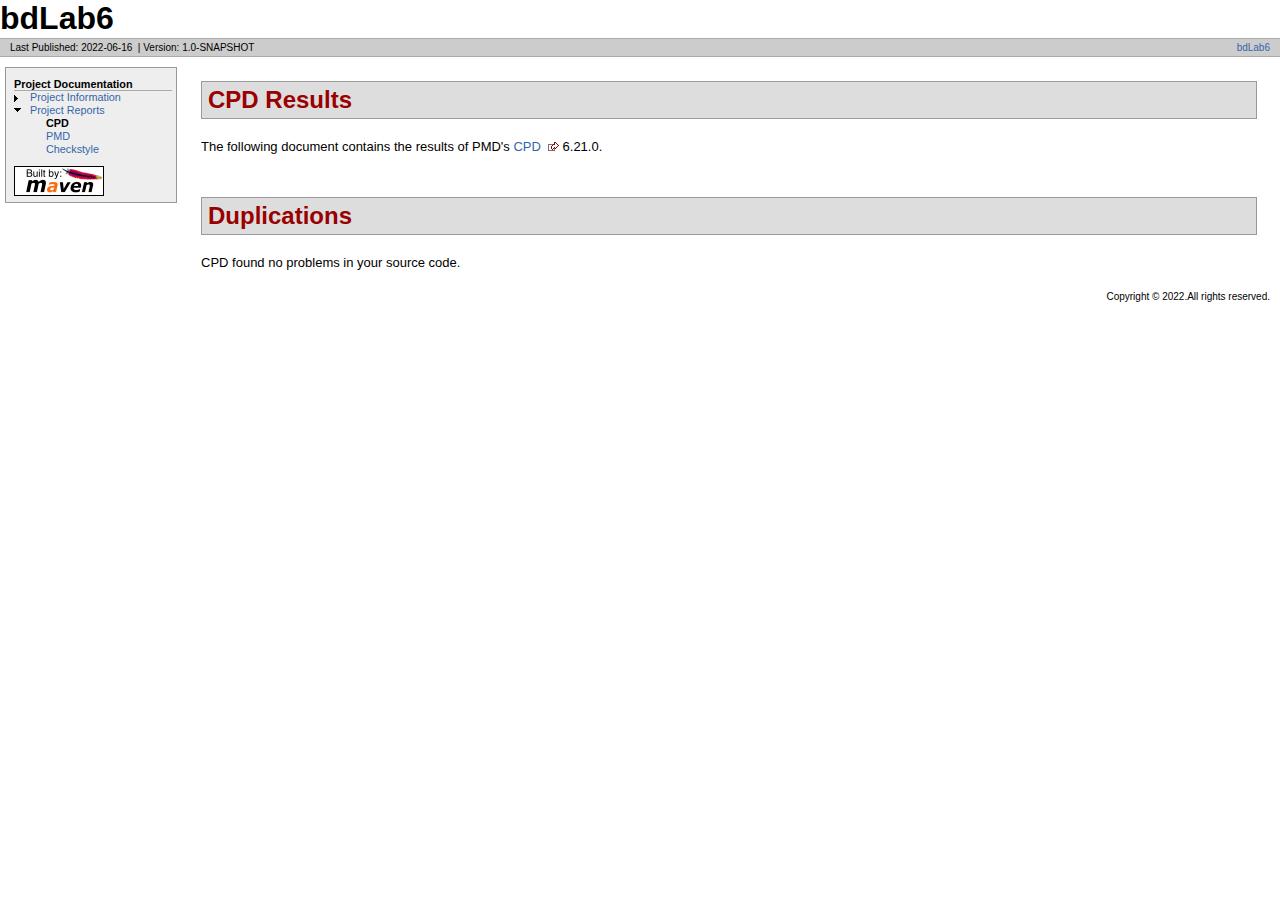
<file: KursovaSpring/target/site/cpd.html>
<!DOCTYPE html PUBLIC "-//W3C//DTD XHTML 1.0 Transitional//EN" "http://www.w3.org/TR/xhtml1/DTD/xhtml1-transitional.dtd">
<!-- Generated by Apache Maven Doxia Site Renderer 1.8.1 from org.apache.maven.plugins:maven-pmd-plugin:3.13.0:cpd at 2022-06-16 -->
<html xmlns="http://www.w3.org/1999/xhtml" xml:lang="en" lang="en">
  <head>
    <meta http-equiv="Content-Type" content="text/html; charset=UTF-8" />
    <title>bdLab6 &#x2013; CPD Results</title>
    <style type="text/css" media="all">
      @import url("./css/maven-base.css");
      @import url("./css/maven-theme.css");
      @import url("./css/site.css");
    </style>
    <link rel="stylesheet" href="./css/print.css" type="text/css" media="print" />
    <meta http-equiv="Content-Language" content="en" />
    
  </head>
  <body class="composite">
    <div id="banner">
<div id="bannerLeft">
bdLab6
</div>
      <div class="clear">
        <hr/>
      </div>
    </div>
    <div id="breadcrumbs">
      <div class="xleft">
        <span id="publishDate">Last Published: 2022-06-16</span>
          &nbsp;| <span id="projectVersion">Version: 1.0-SNAPSHOT</span>
      </div>
      <div class="xright"><a href="./" title="bdLab6">bdLab6</a>      </div>
      <div class="clear">
        <hr/>
      </div>
    </div>
    <div id="leftColumn">
      <div id="navcolumn">
       <h5>Project Documentation</h5>
    <ul>
     <li class="collapsed"><a href="project-info.html" title="Project Information">Project Information</a></li>
     <li class="expanded"><a href="project-reports.html" title="Project Reports">Project Reports</a>
      <ul>
       <li class="none"><strong>CPD</strong></li>
       <li class="none"><a href="pmd.html" title="PMD">PMD</a></li>
       <li class="none"><a href="checkstyle.html" title="Checkstyle">Checkstyle</a></li>
      </ul></li>
    </ul>
      <a href="http://maven.apache.org/" title="Built by Maven" class="poweredBy">
        <img class="poweredBy" alt="Built by Maven" src="./images/logos/maven-feather.png" />
      </a>
      </div>
    </div>
    <div id="bodyColumn">
      <div id="contentBox">
<div class="section">
<h2><a name="CPD_Results"></a>CPD Results</h2>
<p>The following document contains the results of PMD's  <a class="externalLink" href="https://pmd.github.io/latest/pmd_userdocs_cpd.html">CPD</a> 6.21.0.</p></div>
<div class="section">
<h2><a name="Duplications"></a>Duplications</h2>
<p>CPD found no problems in your source code.</p></div>
      </div>
    </div>
    <div class="clear">
      <hr/>
    </div>
    <div id="footer">
      <div class="xright">
        Copyright &#169;      2022.All rights reserved.      </div>
      <div class="clear">
        <hr/>
      </div>
    </div>
  </body>
</html>
</file>
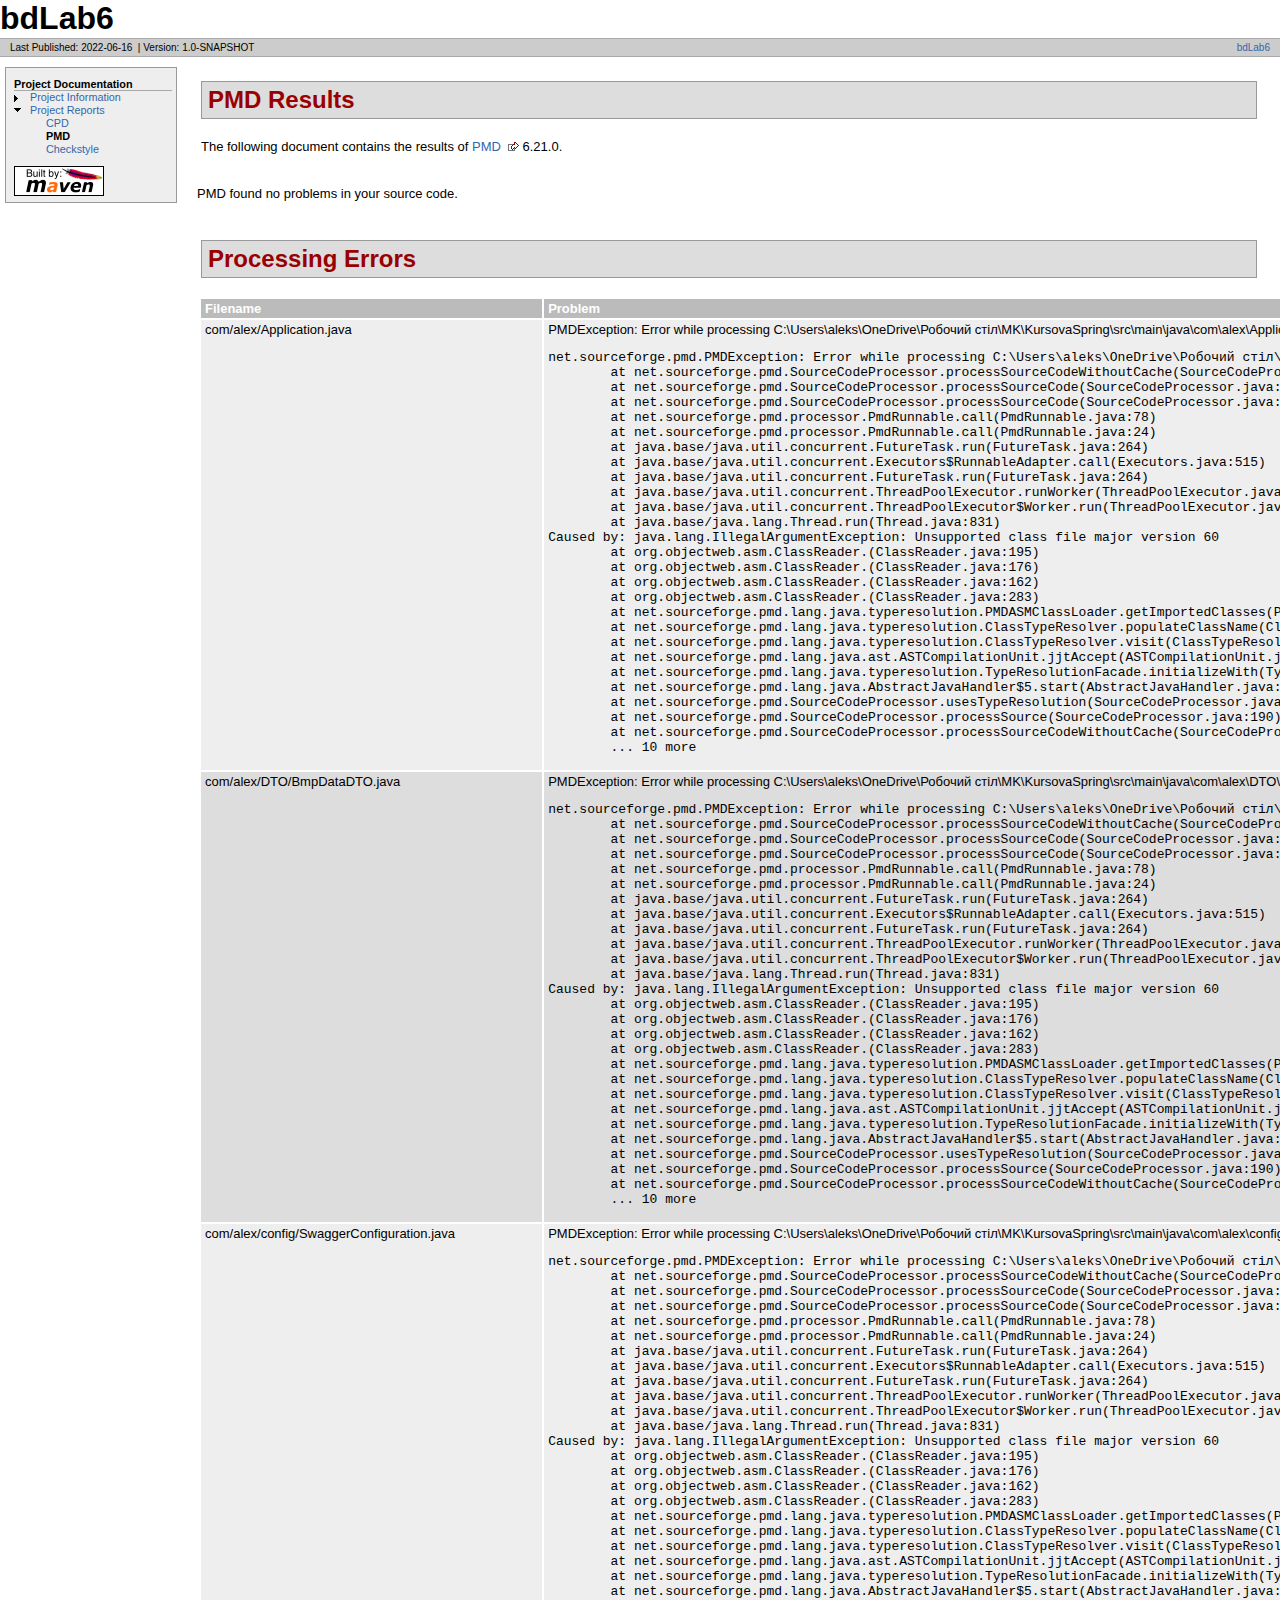
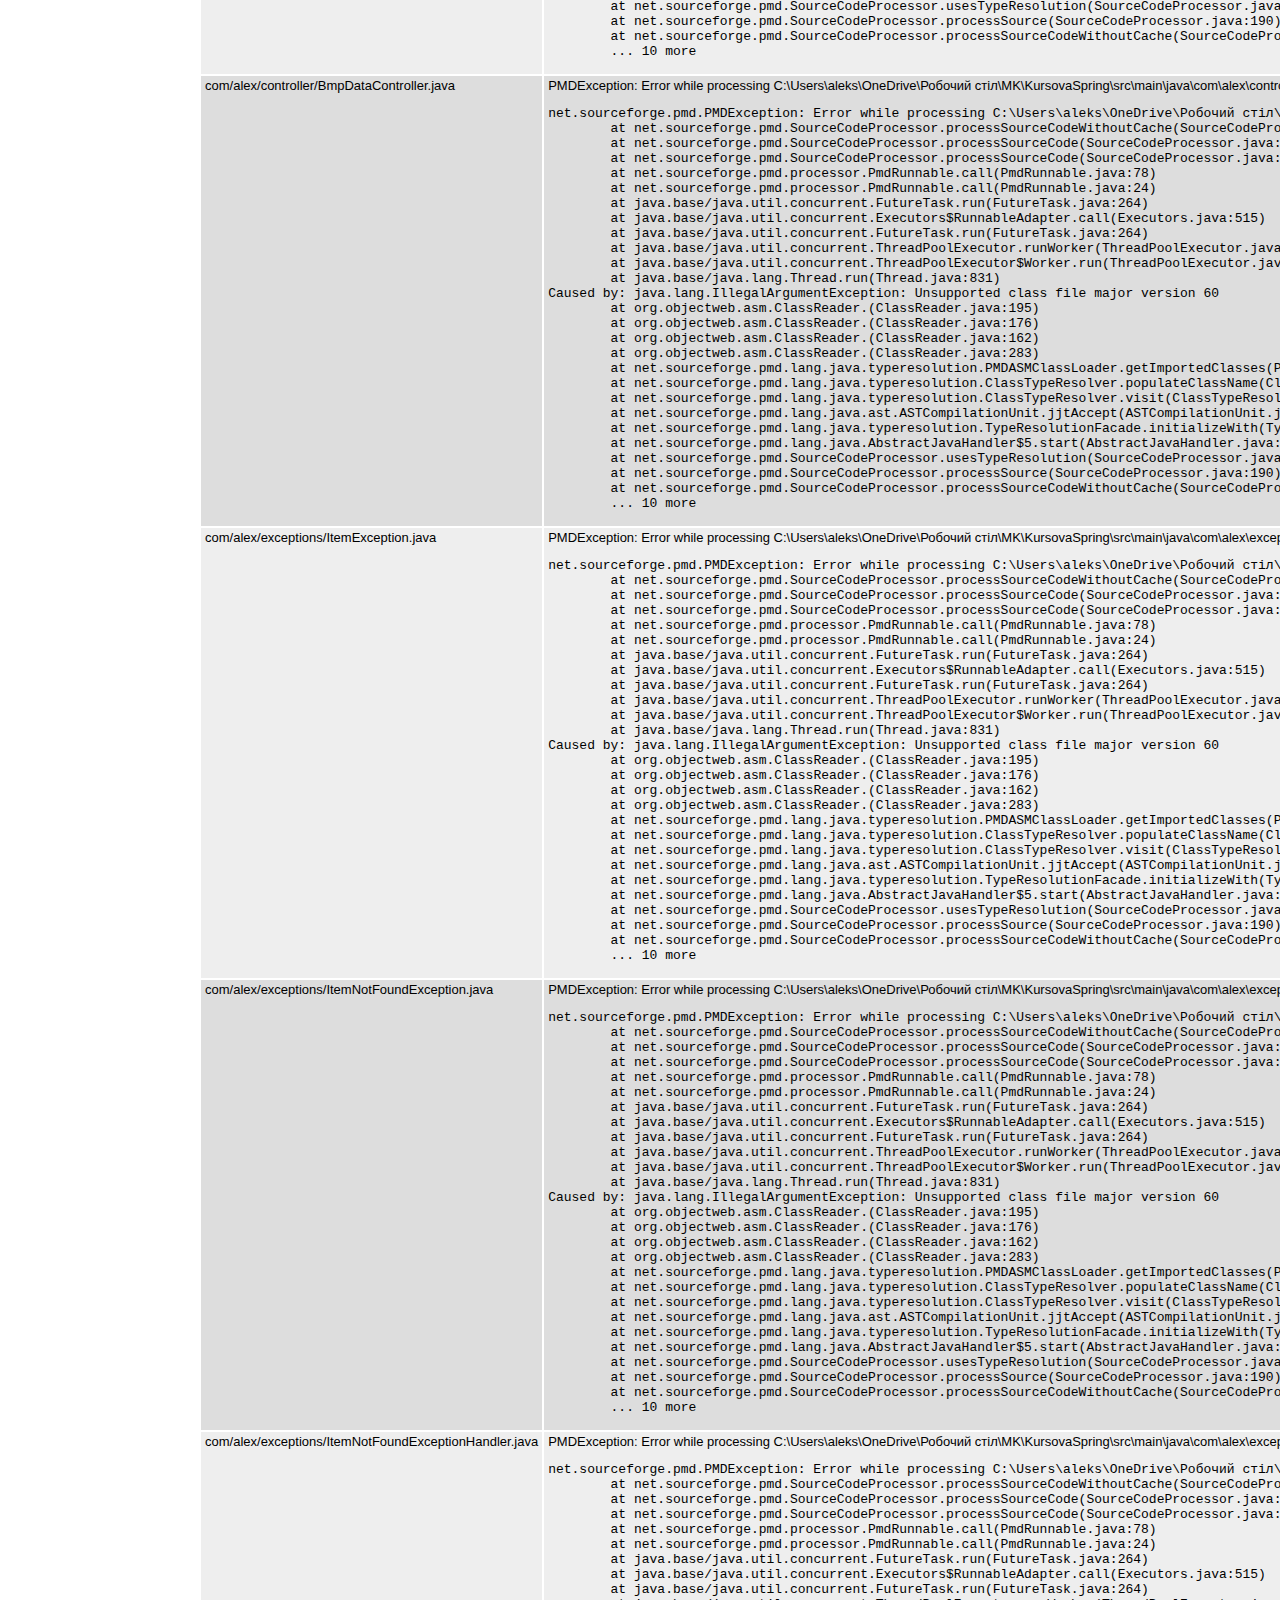
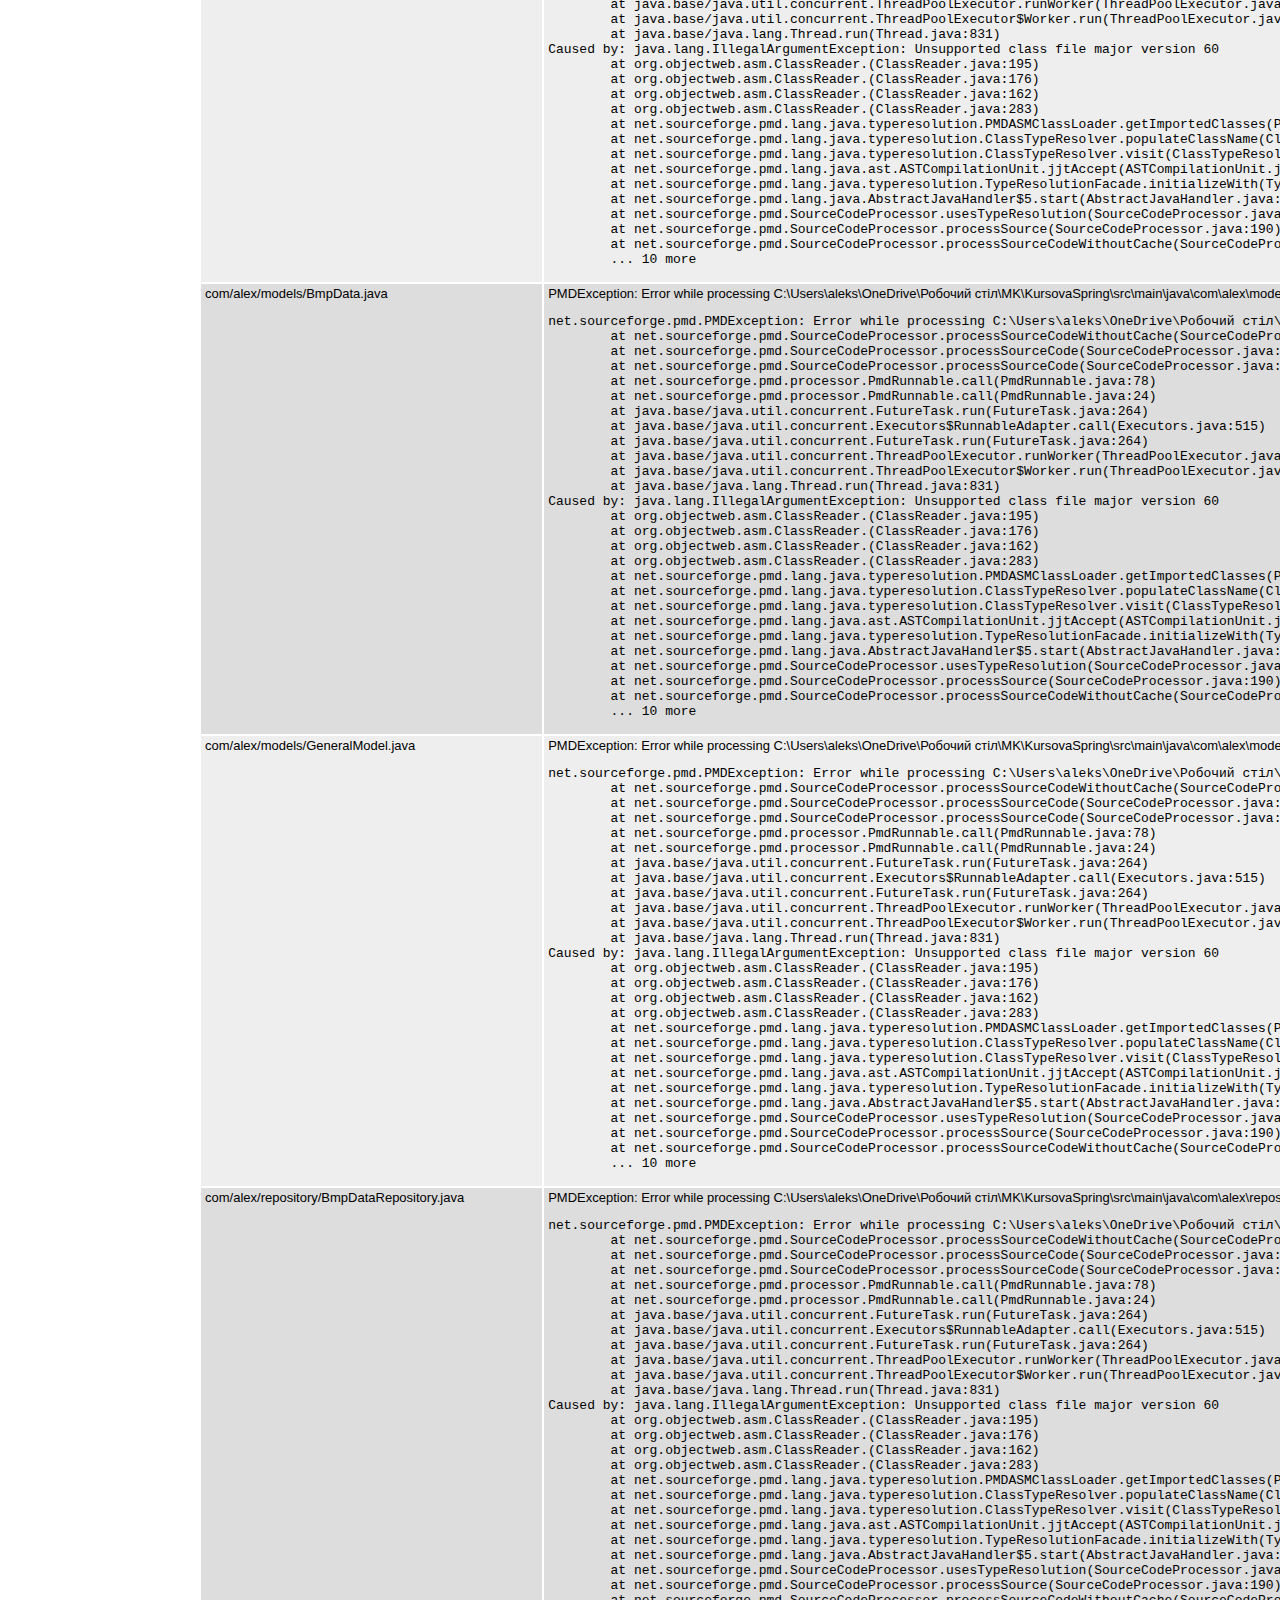
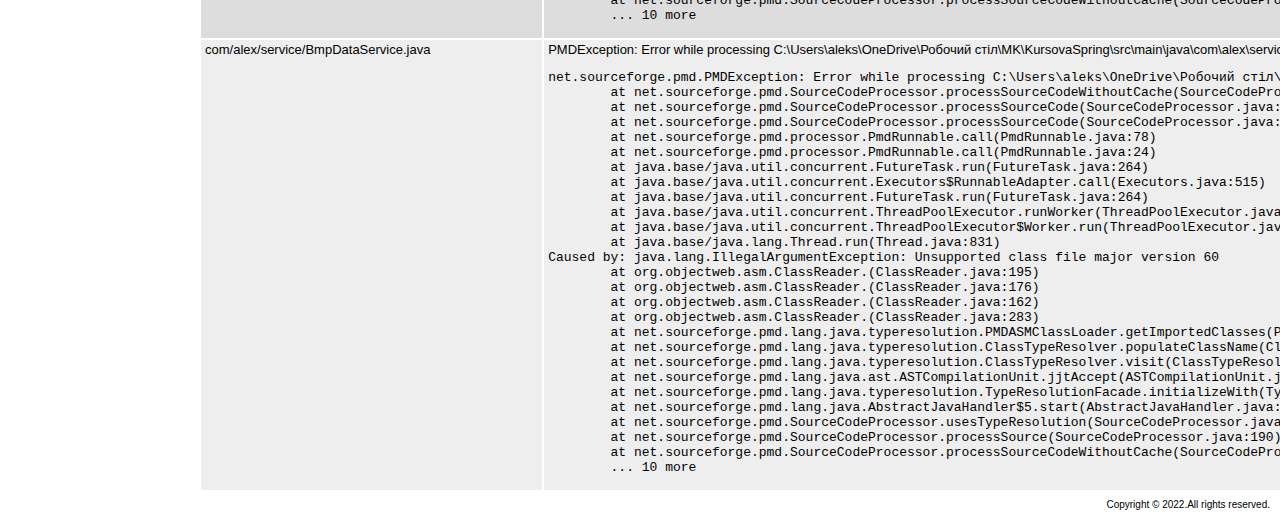
<file: KursovaSpring/target/site/pmd.html>
<!DOCTYPE html PUBLIC "-//W3C//DTD XHTML 1.0 Transitional//EN" "http://www.w3.org/TR/xhtml1/DTD/xhtml1-transitional.dtd">
<!-- Generated by Apache Maven Doxia Site Renderer 1.8.1 from org.apache.maven.plugins:maven-pmd-plugin:3.13.0:pmd at 2022-06-16 -->
<html xmlns="http://www.w3.org/1999/xhtml" xml:lang="en" lang="en">
  <head>
    <meta http-equiv="Content-Type" content="text/html; charset=UTF-8" />
    <title>bdLab6 &#x2013; PMD Results</title>
    <style type="text/css" media="all">
      @import url("./css/maven-base.css");
      @import url("./css/maven-theme.css");
      @import url("./css/site.css");
    </style>
    <link rel="stylesheet" href="./css/print.css" type="text/css" media="print" />
    <meta http-equiv="Content-Language" content="en" />
    
  </head>
  <body class="composite">
    <div id="banner">
<div id="bannerLeft">
bdLab6
</div>
      <div class="clear">
        <hr/>
      </div>
    </div>
    <div id="breadcrumbs">
      <div class="xleft">
        <span id="publishDate">Last Published: 2022-06-16</span>
          &nbsp;| <span id="projectVersion">Version: 1.0-SNAPSHOT</span>
      </div>
      <div class="xright"><a href="./" title="bdLab6">bdLab6</a>      </div>
      <div class="clear">
        <hr/>
      </div>
    </div>
    <div id="leftColumn">
      <div id="navcolumn">
       <h5>Project Documentation</h5>
    <ul>
     <li class="collapsed"><a href="project-info.html" title="Project Information">Project Information</a></li>
     <li class="expanded"><a href="project-reports.html" title="Project Reports">Project Reports</a>
      <ul>
       <li class="none"><a href="cpd.html" title="CPD">CPD</a></li>
       <li class="none"><strong>PMD</strong></li>
       <li class="none"><a href="checkstyle.html" title="Checkstyle">Checkstyle</a></li>
      </ul></li>
    </ul>
      <a href="http://maven.apache.org/" title="Built by Maven" class="poweredBy">
        <img class="poweredBy" alt="Built by Maven" src="./images/logos/maven-feather.png" />
      </a>
      </div>
    </div>
    <div id="bodyColumn">
      <div id="contentBox">
<div class="section">
<h2><a name="PMD_Results"></a>PMD Results</h2>
<p>The following document contains the results of <a class="externalLink" href="https://pmd.github.io">PMD</a> 6.21.0.</p></div>
<p>PMD found no problems in your source code.</p>
<div class="section">
<h2><a name="Processing_Errors"></a>Processing Errors</h2>
<table border="0" class="bodyTable">
<tr class="a">
<th>Filename</th>
<th>Problem</th></tr>
<tr class="b">
<td>com/alex/Application.java</td>
<td>PMDException: Error while processing C:\Users\aleks\OneDrive\&#x420;&#x43e;&#x431;&#x43e;&#x447;&#x438;&#x439; &#x441;&#x442;&#x456;&#x43b;\MK\KursovaSpring\src\main\java\com\alex\Application.java
<div>
<pre>net.sourceforge.pmd.PMDException: Error while processing C:\Users\aleks\OneDrive\Робочий стіл\MK\KursovaSpring\src\main\java\com\alex\Application.java
	at net.sourceforge.pmd.SourceCodeProcessor.processSourceCodeWithoutCache(SourceCodeProcessor.java:113)
	at net.sourceforge.pmd.SourceCodeProcessor.processSourceCode(SourceCodeProcessor.java:89)
	at net.sourceforge.pmd.SourceCodeProcessor.processSourceCode(SourceCodeProcessor.java:51)
	at net.sourceforge.pmd.processor.PmdRunnable.call(PmdRunnable.java:78)
	at net.sourceforge.pmd.processor.PmdRunnable.call(PmdRunnable.java:24)
	at java.base/java.util.concurrent.FutureTask.run(FutureTask.java:264)
	at java.base/java.util.concurrent.Executors$RunnableAdapter.call(Executors.java:515)
	at java.base/java.util.concurrent.FutureTask.run(FutureTask.java:264)
	at java.base/java.util.concurrent.ThreadPoolExecutor.runWorker(ThreadPoolExecutor.java:1130)
	at java.base/java.util.concurrent.ThreadPoolExecutor$Worker.run(ThreadPoolExecutor.java:630)
	at java.base/java.lang.Thread.run(Thread.java:831)
Caused by: java.lang.IllegalArgumentException: Unsupported class file major version 60
	at org.objectweb.asm.ClassReader.<init>(ClassReader.java:195)
	at org.objectweb.asm.ClassReader.<init>(ClassReader.java:176)
	at org.objectweb.asm.ClassReader.<init>(ClassReader.java:162)
	at org.objectweb.asm.ClassReader.<init>(ClassReader.java:283)
	at net.sourceforge.pmd.lang.java.typeresolution.PMDASMClassLoader.getImportedClasses(PMDASMClassLoader.java:110)
	at net.sourceforge.pmd.lang.java.typeresolution.ClassTypeResolver.populateClassName(ClassTypeResolver.java:1618)
	at net.sourceforge.pmd.lang.java.typeresolution.ClassTypeResolver.visit(ClassTypeResolver.java:210)
	at net.sourceforge.pmd.lang.java.ast.ASTCompilationUnit.jjtAccept(ASTCompilationUnit.java:44)
	at net.sourceforge.pmd.lang.java.typeresolution.TypeResolutionFacade.initializeWith(TypeResolutionFacade.java:21)
	at net.sourceforge.pmd.lang.java.AbstractJavaHandler$5.start(AbstractJavaHandler.java:118)
	at net.sourceforge.pmd.SourceCodeProcessor.usesTypeResolution(SourceCodeProcessor.java:163)
	at net.sourceforge.pmd.SourceCodeProcessor.processSource(SourceCodeProcessor.java:190)
	at net.sourceforge.pmd.SourceCodeProcessor.processSourceCodeWithoutCache(SourceCodeProcessor.java:107)
	... 10 more
</pre></div></td></tr>
<tr class="a">
<td>com/alex/DTO/BmpDataDTO.java</td>
<td>PMDException: Error while processing C:\Users\aleks\OneDrive\&#x420;&#x43e;&#x431;&#x43e;&#x447;&#x438;&#x439; &#x441;&#x442;&#x456;&#x43b;\MK\KursovaSpring\src\main\java\com\alex\DTO\BmpDataDTO.java
<div>
<pre>net.sourceforge.pmd.PMDException: Error while processing C:\Users\aleks\OneDrive\Робочий стіл\MK\KursovaSpring\src\main\java\com\alex\DTO\BmpDataDTO.java
	at net.sourceforge.pmd.SourceCodeProcessor.processSourceCodeWithoutCache(SourceCodeProcessor.java:113)
	at net.sourceforge.pmd.SourceCodeProcessor.processSourceCode(SourceCodeProcessor.java:89)
	at net.sourceforge.pmd.SourceCodeProcessor.processSourceCode(SourceCodeProcessor.java:51)
	at net.sourceforge.pmd.processor.PmdRunnable.call(PmdRunnable.java:78)
	at net.sourceforge.pmd.processor.PmdRunnable.call(PmdRunnable.java:24)
	at java.base/java.util.concurrent.FutureTask.run(FutureTask.java:264)
	at java.base/java.util.concurrent.Executors$RunnableAdapter.call(Executors.java:515)
	at java.base/java.util.concurrent.FutureTask.run(FutureTask.java:264)
	at java.base/java.util.concurrent.ThreadPoolExecutor.runWorker(ThreadPoolExecutor.java:1130)
	at java.base/java.util.concurrent.ThreadPoolExecutor$Worker.run(ThreadPoolExecutor.java:630)
	at java.base/java.lang.Thread.run(Thread.java:831)
Caused by: java.lang.IllegalArgumentException: Unsupported class file major version 60
	at org.objectweb.asm.ClassReader.<init>(ClassReader.java:195)
	at org.objectweb.asm.ClassReader.<init>(ClassReader.java:176)
	at org.objectweb.asm.ClassReader.<init>(ClassReader.java:162)
	at org.objectweb.asm.ClassReader.<init>(ClassReader.java:283)
	at net.sourceforge.pmd.lang.java.typeresolution.PMDASMClassLoader.getImportedClasses(PMDASMClassLoader.java:110)
	at net.sourceforge.pmd.lang.java.typeresolution.ClassTypeResolver.populateClassName(ClassTypeResolver.java:1618)
	at net.sourceforge.pmd.lang.java.typeresolution.ClassTypeResolver.visit(ClassTypeResolver.java:210)
	at net.sourceforge.pmd.lang.java.ast.ASTCompilationUnit.jjtAccept(ASTCompilationUnit.java:44)
	at net.sourceforge.pmd.lang.java.typeresolution.TypeResolutionFacade.initializeWith(TypeResolutionFacade.java:21)
	at net.sourceforge.pmd.lang.java.AbstractJavaHandler$5.start(AbstractJavaHandler.java:118)
	at net.sourceforge.pmd.SourceCodeProcessor.usesTypeResolution(SourceCodeProcessor.java:163)
	at net.sourceforge.pmd.SourceCodeProcessor.processSource(SourceCodeProcessor.java:190)
	at net.sourceforge.pmd.SourceCodeProcessor.processSourceCodeWithoutCache(SourceCodeProcessor.java:107)
	... 10 more
</pre></div></td></tr>
<tr class="b">
<td>com/alex/config/SwaggerConfiguration.java</td>
<td>PMDException: Error while processing C:\Users\aleks\OneDrive\&#x420;&#x43e;&#x431;&#x43e;&#x447;&#x438;&#x439; &#x441;&#x442;&#x456;&#x43b;\MK\KursovaSpring\src\main\java\com\alex\config\SwaggerConfiguration.java
<div>
<pre>net.sourceforge.pmd.PMDException: Error while processing C:\Users\aleks\OneDrive\Робочий стіл\MK\KursovaSpring\src\main\java\com\alex\config\SwaggerConfiguration.java
	at net.sourceforge.pmd.SourceCodeProcessor.processSourceCodeWithoutCache(SourceCodeProcessor.java:113)
	at net.sourceforge.pmd.SourceCodeProcessor.processSourceCode(SourceCodeProcessor.java:89)
	at net.sourceforge.pmd.SourceCodeProcessor.processSourceCode(SourceCodeProcessor.java:51)
	at net.sourceforge.pmd.processor.PmdRunnable.call(PmdRunnable.java:78)
	at net.sourceforge.pmd.processor.PmdRunnable.call(PmdRunnable.java:24)
	at java.base/java.util.concurrent.FutureTask.run(FutureTask.java:264)
	at java.base/java.util.concurrent.Executors$RunnableAdapter.call(Executors.java:515)
	at java.base/java.util.concurrent.FutureTask.run(FutureTask.java:264)
	at java.base/java.util.concurrent.ThreadPoolExecutor.runWorker(ThreadPoolExecutor.java:1130)
	at java.base/java.util.concurrent.ThreadPoolExecutor$Worker.run(ThreadPoolExecutor.java:630)
	at java.base/java.lang.Thread.run(Thread.java:831)
Caused by: java.lang.IllegalArgumentException: Unsupported class file major version 60
	at org.objectweb.asm.ClassReader.<init>(ClassReader.java:195)
	at org.objectweb.asm.ClassReader.<init>(ClassReader.java:176)
	at org.objectweb.asm.ClassReader.<init>(ClassReader.java:162)
	at org.objectweb.asm.ClassReader.<init>(ClassReader.java:283)
	at net.sourceforge.pmd.lang.java.typeresolution.PMDASMClassLoader.getImportedClasses(PMDASMClassLoader.java:110)
	at net.sourceforge.pmd.lang.java.typeresolution.ClassTypeResolver.populateClassName(ClassTypeResolver.java:1618)
	at net.sourceforge.pmd.lang.java.typeresolution.ClassTypeResolver.visit(ClassTypeResolver.java:210)
	at net.sourceforge.pmd.lang.java.ast.ASTCompilationUnit.jjtAccept(ASTCompilationUnit.java:44)
	at net.sourceforge.pmd.lang.java.typeresolution.TypeResolutionFacade.initializeWith(TypeResolutionFacade.java:21)
	at net.sourceforge.pmd.lang.java.AbstractJavaHandler$5.start(AbstractJavaHandler.java:118)
	at net.sourceforge.pmd.SourceCodeProcessor.usesTypeResolution(SourceCodeProcessor.java:163)
	at net.sourceforge.pmd.SourceCodeProcessor.processSource(SourceCodeProcessor.java:190)
	at net.sourceforge.pmd.SourceCodeProcessor.processSourceCodeWithoutCache(SourceCodeProcessor.java:107)
	... 10 more
</pre></div></td></tr>
<tr class="a">
<td>com/alex/controller/BmpDataController.java</td>
<td>PMDException: Error while processing C:\Users\aleks\OneDrive\&#x420;&#x43e;&#x431;&#x43e;&#x447;&#x438;&#x439; &#x441;&#x442;&#x456;&#x43b;\MK\KursovaSpring\src\main\java\com\alex\controller\BmpDataController.java
<div>
<pre>net.sourceforge.pmd.PMDException: Error while processing C:\Users\aleks\OneDrive\Робочий стіл\MK\KursovaSpring\src\main\java\com\alex\controller\BmpDataController.java
	at net.sourceforge.pmd.SourceCodeProcessor.processSourceCodeWithoutCache(SourceCodeProcessor.java:113)
	at net.sourceforge.pmd.SourceCodeProcessor.processSourceCode(SourceCodeProcessor.java:89)
	at net.sourceforge.pmd.SourceCodeProcessor.processSourceCode(SourceCodeProcessor.java:51)
	at net.sourceforge.pmd.processor.PmdRunnable.call(PmdRunnable.java:78)
	at net.sourceforge.pmd.processor.PmdRunnable.call(PmdRunnable.java:24)
	at java.base/java.util.concurrent.FutureTask.run(FutureTask.java:264)
	at java.base/java.util.concurrent.Executors$RunnableAdapter.call(Executors.java:515)
	at java.base/java.util.concurrent.FutureTask.run(FutureTask.java:264)
	at java.base/java.util.concurrent.ThreadPoolExecutor.runWorker(ThreadPoolExecutor.java:1130)
	at java.base/java.util.concurrent.ThreadPoolExecutor$Worker.run(ThreadPoolExecutor.java:630)
	at java.base/java.lang.Thread.run(Thread.java:831)
Caused by: java.lang.IllegalArgumentException: Unsupported class file major version 60
	at org.objectweb.asm.ClassReader.<init>(ClassReader.java:195)
	at org.objectweb.asm.ClassReader.<init>(ClassReader.java:176)
	at org.objectweb.asm.ClassReader.<init>(ClassReader.java:162)
	at org.objectweb.asm.ClassReader.<init>(ClassReader.java:283)
	at net.sourceforge.pmd.lang.java.typeresolution.PMDASMClassLoader.getImportedClasses(PMDASMClassLoader.java:110)
	at net.sourceforge.pmd.lang.java.typeresolution.ClassTypeResolver.populateClassName(ClassTypeResolver.java:1618)
	at net.sourceforge.pmd.lang.java.typeresolution.ClassTypeResolver.visit(ClassTypeResolver.java:210)
	at net.sourceforge.pmd.lang.java.ast.ASTCompilationUnit.jjtAccept(ASTCompilationUnit.java:44)
	at net.sourceforge.pmd.lang.java.typeresolution.TypeResolutionFacade.initializeWith(TypeResolutionFacade.java:21)
	at net.sourceforge.pmd.lang.java.AbstractJavaHandler$5.start(AbstractJavaHandler.java:118)
	at net.sourceforge.pmd.SourceCodeProcessor.usesTypeResolution(SourceCodeProcessor.java:163)
	at net.sourceforge.pmd.SourceCodeProcessor.processSource(SourceCodeProcessor.java:190)
	at net.sourceforge.pmd.SourceCodeProcessor.processSourceCodeWithoutCache(SourceCodeProcessor.java:107)
	... 10 more
</pre></div></td></tr>
<tr class="b">
<td>com/alex/exceptions/ItemException.java</td>
<td>PMDException: Error while processing C:\Users\aleks\OneDrive\&#x420;&#x43e;&#x431;&#x43e;&#x447;&#x438;&#x439; &#x441;&#x442;&#x456;&#x43b;\MK\KursovaSpring\src\main\java\com\alex\exceptions\ItemException.java
<div>
<pre>net.sourceforge.pmd.PMDException: Error while processing C:\Users\aleks\OneDrive\Робочий стіл\MK\KursovaSpring\src\main\java\com\alex\exceptions\ItemException.java
	at net.sourceforge.pmd.SourceCodeProcessor.processSourceCodeWithoutCache(SourceCodeProcessor.java:113)
	at net.sourceforge.pmd.SourceCodeProcessor.processSourceCode(SourceCodeProcessor.java:89)
	at net.sourceforge.pmd.SourceCodeProcessor.processSourceCode(SourceCodeProcessor.java:51)
	at net.sourceforge.pmd.processor.PmdRunnable.call(PmdRunnable.java:78)
	at net.sourceforge.pmd.processor.PmdRunnable.call(PmdRunnable.java:24)
	at java.base/java.util.concurrent.FutureTask.run(FutureTask.java:264)
	at java.base/java.util.concurrent.Executors$RunnableAdapter.call(Executors.java:515)
	at java.base/java.util.concurrent.FutureTask.run(FutureTask.java:264)
	at java.base/java.util.concurrent.ThreadPoolExecutor.runWorker(ThreadPoolExecutor.java:1130)
	at java.base/java.util.concurrent.ThreadPoolExecutor$Worker.run(ThreadPoolExecutor.java:630)
	at java.base/java.lang.Thread.run(Thread.java:831)
Caused by: java.lang.IllegalArgumentException: Unsupported class file major version 60
	at org.objectweb.asm.ClassReader.<init>(ClassReader.java:195)
	at org.objectweb.asm.ClassReader.<init>(ClassReader.java:176)
	at org.objectweb.asm.ClassReader.<init>(ClassReader.java:162)
	at org.objectweb.asm.ClassReader.<init>(ClassReader.java:283)
	at net.sourceforge.pmd.lang.java.typeresolution.PMDASMClassLoader.getImportedClasses(PMDASMClassLoader.java:110)
	at net.sourceforge.pmd.lang.java.typeresolution.ClassTypeResolver.populateClassName(ClassTypeResolver.java:1618)
	at net.sourceforge.pmd.lang.java.typeresolution.ClassTypeResolver.visit(ClassTypeResolver.java:210)
	at net.sourceforge.pmd.lang.java.ast.ASTCompilationUnit.jjtAccept(ASTCompilationUnit.java:44)
	at net.sourceforge.pmd.lang.java.typeresolution.TypeResolutionFacade.initializeWith(TypeResolutionFacade.java:21)
	at net.sourceforge.pmd.lang.java.AbstractJavaHandler$5.start(AbstractJavaHandler.java:118)
	at net.sourceforge.pmd.SourceCodeProcessor.usesTypeResolution(SourceCodeProcessor.java:163)
	at net.sourceforge.pmd.SourceCodeProcessor.processSource(SourceCodeProcessor.java:190)
	at net.sourceforge.pmd.SourceCodeProcessor.processSourceCodeWithoutCache(SourceCodeProcessor.java:107)
	... 10 more
</pre></div></td></tr>
<tr class="a">
<td>com/alex/exceptions/ItemNotFoundException.java</td>
<td>PMDException: Error while processing C:\Users\aleks\OneDrive\&#x420;&#x43e;&#x431;&#x43e;&#x447;&#x438;&#x439; &#x441;&#x442;&#x456;&#x43b;\MK\KursovaSpring\src\main\java\com\alex\exceptions\ItemNotFoundException.java
<div>
<pre>net.sourceforge.pmd.PMDException: Error while processing C:\Users\aleks\OneDrive\Робочий стіл\MK\KursovaSpring\src\main\java\com\alex\exceptions\ItemNotFoundException.java
	at net.sourceforge.pmd.SourceCodeProcessor.processSourceCodeWithoutCache(SourceCodeProcessor.java:113)
	at net.sourceforge.pmd.SourceCodeProcessor.processSourceCode(SourceCodeProcessor.java:89)
	at net.sourceforge.pmd.SourceCodeProcessor.processSourceCode(SourceCodeProcessor.java:51)
	at net.sourceforge.pmd.processor.PmdRunnable.call(PmdRunnable.java:78)
	at net.sourceforge.pmd.processor.PmdRunnable.call(PmdRunnable.java:24)
	at java.base/java.util.concurrent.FutureTask.run(FutureTask.java:264)
	at java.base/java.util.concurrent.Executors$RunnableAdapter.call(Executors.java:515)
	at java.base/java.util.concurrent.FutureTask.run(FutureTask.java:264)
	at java.base/java.util.concurrent.ThreadPoolExecutor.runWorker(ThreadPoolExecutor.java:1130)
	at java.base/java.util.concurrent.ThreadPoolExecutor$Worker.run(ThreadPoolExecutor.java:630)
	at java.base/java.lang.Thread.run(Thread.java:831)
Caused by: java.lang.IllegalArgumentException: Unsupported class file major version 60
	at org.objectweb.asm.ClassReader.<init>(ClassReader.java:195)
	at org.objectweb.asm.ClassReader.<init>(ClassReader.java:176)
	at org.objectweb.asm.ClassReader.<init>(ClassReader.java:162)
	at org.objectweb.asm.ClassReader.<init>(ClassReader.java:283)
	at net.sourceforge.pmd.lang.java.typeresolution.PMDASMClassLoader.getImportedClasses(PMDASMClassLoader.java:110)
	at net.sourceforge.pmd.lang.java.typeresolution.ClassTypeResolver.populateClassName(ClassTypeResolver.java:1618)
	at net.sourceforge.pmd.lang.java.typeresolution.ClassTypeResolver.visit(ClassTypeResolver.java:210)
	at net.sourceforge.pmd.lang.java.ast.ASTCompilationUnit.jjtAccept(ASTCompilationUnit.java:44)
	at net.sourceforge.pmd.lang.java.typeresolution.TypeResolutionFacade.initializeWith(TypeResolutionFacade.java:21)
	at net.sourceforge.pmd.lang.java.AbstractJavaHandler$5.start(AbstractJavaHandler.java:118)
	at net.sourceforge.pmd.SourceCodeProcessor.usesTypeResolution(SourceCodeProcessor.java:163)
	at net.sourceforge.pmd.SourceCodeProcessor.processSource(SourceCodeProcessor.java:190)
	at net.sourceforge.pmd.SourceCodeProcessor.processSourceCodeWithoutCache(SourceCodeProcessor.java:107)
	... 10 more
</pre></div></td></tr>
<tr class="b">
<td>com/alex/exceptions/ItemNotFoundExceptionHandler.java</td>
<td>PMDException: Error while processing C:\Users\aleks\OneDrive\&#x420;&#x43e;&#x431;&#x43e;&#x447;&#x438;&#x439; &#x441;&#x442;&#x456;&#x43b;\MK\KursovaSpring\src\main\java\com\alex\exceptions\ItemNotFoundExceptionHandler.java
<div>
<pre>net.sourceforge.pmd.PMDException: Error while processing C:\Users\aleks\OneDrive\Робочий стіл\MK\KursovaSpring\src\main\java\com\alex\exceptions\ItemNotFoundExceptionHandler.java
	at net.sourceforge.pmd.SourceCodeProcessor.processSourceCodeWithoutCache(SourceCodeProcessor.java:113)
	at net.sourceforge.pmd.SourceCodeProcessor.processSourceCode(SourceCodeProcessor.java:89)
	at net.sourceforge.pmd.SourceCodeProcessor.processSourceCode(SourceCodeProcessor.java:51)
	at net.sourceforge.pmd.processor.PmdRunnable.call(PmdRunnable.java:78)
	at net.sourceforge.pmd.processor.PmdRunnable.call(PmdRunnable.java:24)
	at java.base/java.util.concurrent.FutureTask.run(FutureTask.java:264)
	at java.base/java.util.concurrent.Executors$RunnableAdapter.call(Executors.java:515)
	at java.base/java.util.concurrent.FutureTask.run(FutureTask.java:264)
	at java.base/java.util.concurrent.ThreadPoolExecutor.runWorker(ThreadPoolExecutor.java:1130)
	at java.base/java.util.concurrent.ThreadPoolExecutor$Worker.run(ThreadPoolExecutor.java:630)
	at java.base/java.lang.Thread.run(Thread.java:831)
Caused by: java.lang.IllegalArgumentException: Unsupported class file major version 60
	at org.objectweb.asm.ClassReader.<init>(ClassReader.java:195)
	at org.objectweb.asm.ClassReader.<init>(ClassReader.java:176)
	at org.objectweb.asm.ClassReader.<init>(ClassReader.java:162)
	at org.objectweb.asm.ClassReader.<init>(ClassReader.java:283)
	at net.sourceforge.pmd.lang.java.typeresolution.PMDASMClassLoader.getImportedClasses(PMDASMClassLoader.java:110)
	at net.sourceforge.pmd.lang.java.typeresolution.ClassTypeResolver.populateClassName(ClassTypeResolver.java:1618)
	at net.sourceforge.pmd.lang.java.typeresolution.ClassTypeResolver.visit(ClassTypeResolver.java:210)
	at net.sourceforge.pmd.lang.java.ast.ASTCompilationUnit.jjtAccept(ASTCompilationUnit.java:44)
	at net.sourceforge.pmd.lang.java.typeresolution.TypeResolutionFacade.initializeWith(TypeResolutionFacade.java:21)
	at net.sourceforge.pmd.lang.java.AbstractJavaHandler$5.start(AbstractJavaHandler.java:118)
	at net.sourceforge.pmd.SourceCodeProcessor.usesTypeResolution(SourceCodeProcessor.java:163)
	at net.sourceforge.pmd.SourceCodeProcessor.processSource(SourceCodeProcessor.java:190)
	at net.sourceforge.pmd.SourceCodeProcessor.processSourceCodeWithoutCache(SourceCodeProcessor.java:107)
	... 10 more
</pre></div></td></tr>
<tr class="a">
<td>com/alex/models/BmpData.java</td>
<td>PMDException: Error while processing C:\Users\aleks\OneDrive\&#x420;&#x43e;&#x431;&#x43e;&#x447;&#x438;&#x439; &#x441;&#x442;&#x456;&#x43b;\MK\KursovaSpring\src\main\java\com\alex\models\BmpData.java
<div>
<pre>net.sourceforge.pmd.PMDException: Error while processing C:\Users\aleks\OneDrive\Робочий стіл\MK\KursovaSpring\src\main\java\com\alex\models\BmpData.java
	at net.sourceforge.pmd.SourceCodeProcessor.processSourceCodeWithoutCache(SourceCodeProcessor.java:113)
	at net.sourceforge.pmd.SourceCodeProcessor.processSourceCode(SourceCodeProcessor.java:89)
	at net.sourceforge.pmd.SourceCodeProcessor.processSourceCode(SourceCodeProcessor.java:51)
	at net.sourceforge.pmd.processor.PmdRunnable.call(PmdRunnable.java:78)
	at net.sourceforge.pmd.processor.PmdRunnable.call(PmdRunnable.java:24)
	at java.base/java.util.concurrent.FutureTask.run(FutureTask.java:264)
	at java.base/java.util.concurrent.Executors$RunnableAdapter.call(Executors.java:515)
	at java.base/java.util.concurrent.FutureTask.run(FutureTask.java:264)
	at java.base/java.util.concurrent.ThreadPoolExecutor.runWorker(ThreadPoolExecutor.java:1130)
	at java.base/java.util.concurrent.ThreadPoolExecutor$Worker.run(ThreadPoolExecutor.java:630)
	at java.base/java.lang.Thread.run(Thread.java:831)
Caused by: java.lang.IllegalArgumentException: Unsupported class file major version 60
	at org.objectweb.asm.ClassReader.<init>(ClassReader.java:195)
	at org.objectweb.asm.ClassReader.<init>(ClassReader.java:176)
	at org.objectweb.asm.ClassReader.<init>(ClassReader.java:162)
	at org.objectweb.asm.ClassReader.<init>(ClassReader.java:283)
	at net.sourceforge.pmd.lang.java.typeresolution.PMDASMClassLoader.getImportedClasses(PMDASMClassLoader.java:110)
	at net.sourceforge.pmd.lang.java.typeresolution.ClassTypeResolver.populateClassName(ClassTypeResolver.java:1618)
	at net.sourceforge.pmd.lang.java.typeresolution.ClassTypeResolver.visit(ClassTypeResolver.java:210)
	at net.sourceforge.pmd.lang.java.ast.ASTCompilationUnit.jjtAccept(ASTCompilationUnit.java:44)
	at net.sourceforge.pmd.lang.java.typeresolution.TypeResolutionFacade.initializeWith(TypeResolutionFacade.java:21)
	at net.sourceforge.pmd.lang.java.AbstractJavaHandler$5.start(AbstractJavaHandler.java:118)
	at net.sourceforge.pmd.SourceCodeProcessor.usesTypeResolution(SourceCodeProcessor.java:163)
	at net.sourceforge.pmd.SourceCodeProcessor.processSource(SourceCodeProcessor.java:190)
	at net.sourceforge.pmd.SourceCodeProcessor.processSourceCodeWithoutCache(SourceCodeProcessor.java:107)
	... 10 more
</pre></div></td></tr>
<tr class="b">
<td>com/alex/models/GeneralModel.java</td>
<td>PMDException: Error while processing C:\Users\aleks\OneDrive\&#x420;&#x43e;&#x431;&#x43e;&#x447;&#x438;&#x439; &#x441;&#x442;&#x456;&#x43b;\MK\KursovaSpring\src\main\java\com\alex\models\GeneralModel.java
<div>
<pre>net.sourceforge.pmd.PMDException: Error while processing C:\Users\aleks\OneDrive\Робочий стіл\MK\KursovaSpring\src\main\java\com\alex\models\GeneralModel.java
	at net.sourceforge.pmd.SourceCodeProcessor.processSourceCodeWithoutCache(SourceCodeProcessor.java:113)
	at net.sourceforge.pmd.SourceCodeProcessor.processSourceCode(SourceCodeProcessor.java:89)
	at net.sourceforge.pmd.SourceCodeProcessor.processSourceCode(SourceCodeProcessor.java:51)
	at net.sourceforge.pmd.processor.PmdRunnable.call(PmdRunnable.java:78)
	at net.sourceforge.pmd.processor.PmdRunnable.call(PmdRunnable.java:24)
	at java.base/java.util.concurrent.FutureTask.run(FutureTask.java:264)
	at java.base/java.util.concurrent.Executors$RunnableAdapter.call(Executors.java:515)
	at java.base/java.util.concurrent.FutureTask.run(FutureTask.java:264)
	at java.base/java.util.concurrent.ThreadPoolExecutor.runWorker(ThreadPoolExecutor.java:1130)
	at java.base/java.util.concurrent.ThreadPoolExecutor$Worker.run(ThreadPoolExecutor.java:630)
	at java.base/java.lang.Thread.run(Thread.java:831)
Caused by: java.lang.IllegalArgumentException: Unsupported class file major version 60
	at org.objectweb.asm.ClassReader.<init>(ClassReader.java:195)
	at org.objectweb.asm.ClassReader.<init>(ClassReader.java:176)
	at org.objectweb.asm.ClassReader.<init>(ClassReader.java:162)
	at org.objectweb.asm.ClassReader.<init>(ClassReader.java:283)
	at net.sourceforge.pmd.lang.java.typeresolution.PMDASMClassLoader.getImportedClasses(PMDASMClassLoader.java:110)
	at net.sourceforge.pmd.lang.java.typeresolution.ClassTypeResolver.populateClassName(ClassTypeResolver.java:1618)
	at net.sourceforge.pmd.lang.java.typeresolution.ClassTypeResolver.visit(ClassTypeResolver.java:210)
	at net.sourceforge.pmd.lang.java.ast.ASTCompilationUnit.jjtAccept(ASTCompilationUnit.java:44)
	at net.sourceforge.pmd.lang.java.typeresolution.TypeResolutionFacade.initializeWith(TypeResolutionFacade.java:21)
	at net.sourceforge.pmd.lang.java.AbstractJavaHandler$5.start(AbstractJavaHandler.java:118)
	at net.sourceforge.pmd.SourceCodeProcessor.usesTypeResolution(SourceCodeProcessor.java:163)
	at net.sourceforge.pmd.SourceCodeProcessor.processSource(SourceCodeProcessor.java:190)
	at net.sourceforge.pmd.SourceCodeProcessor.processSourceCodeWithoutCache(SourceCodeProcessor.java:107)
	... 10 more
</pre></div></td></tr>
<tr class="a">
<td>com/alex/repository/BmpDataRepository.java</td>
<td>PMDException: Error while processing C:\Users\aleks\OneDrive\&#x420;&#x43e;&#x431;&#x43e;&#x447;&#x438;&#x439; &#x441;&#x442;&#x456;&#x43b;\MK\KursovaSpring\src\main\java\com\alex\repository\BmpDataRepository.java
<div>
<pre>net.sourceforge.pmd.PMDException: Error while processing C:\Users\aleks\OneDrive\Робочий стіл\MK\KursovaSpring\src\main\java\com\alex\repository\BmpDataRepository.java
	at net.sourceforge.pmd.SourceCodeProcessor.processSourceCodeWithoutCache(SourceCodeProcessor.java:113)
	at net.sourceforge.pmd.SourceCodeProcessor.processSourceCode(SourceCodeProcessor.java:89)
	at net.sourceforge.pmd.SourceCodeProcessor.processSourceCode(SourceCodeProcessor.java:51)
	at net.sourceforge.pmd.processor.PmdRunnable.call(PmdRunnable.java:78)
	at net.sourceforge.pmd.processor.PmdRunnable.call(PmdRunnable.java:24)
	at java.base/java.util.concurrent.FutureTask.run(FutureTask.java:264)
	at java.base/java.util.concurrent.Executors$RunnableAdapter.call(Executors.java:515)
	at java.base/java.util.concurrent.FutureTask.run(FutureTask.java:264)
	at java.base/java.util.concurrent.ThreadPoolExecutor.runWorker(ThreadPoolExecutor.java:1130)
	at java.base/java.util.concurrent.ThreadPoolExecutor$Worker.run(ThreadPoolExecutor.java:630)
	at java.base/java.lang.Thread.run(Thread.java:831)
Caused by: java.lang.IllegalArgumentException: Unsupported class file major version 60
	at org.objectweb.asm.ClassReader.<init>(ClassReader.java:195)
	at org.objectweb.asm.ClassReader.<init>(ClassReader.java:176)
	at org.objectweb.asm.ClassReader.<init>(ClassReader.java:162)
	at org.objectweb.asm.ClassReader.<init>(ClassReader.java:283)
	at net.sourceforge.pmd.lang.java.typeresolution.PMDASMClassLoader.getImportedClasses(PMDASMClassLoader.java:110)
	at net.sourceforge.pmd.lang.java.typeresolution.ClassTypeResolver.populateClassName(ClassTypeResolver.java:1618)
	at net.sourceforge.pmd.lang.java.typeresolution.ClassTypeResolver.visit(ClassTypeResolver.java:210)
	at net.sourceforge.pmd.lang.java.ast.ASTCompilationUnit.jjtAccept(ASTCompilationUnit.java:44)
	at net.sourceforge.pmd.lang.java.typeresolution.TypeResolutionFacade.initializeWith(TypeResolutionFacade.java:21)
	at net.sourceforge.pmd.lang.java.AbstractJavaHandler$5.start(AbstractJavaHandler.java:118)
	at net.sourceforge.pmd.SourceCodeProcessor.usesTypeResolution(SourceCodeProcessor.java:163)
	at net.sourceforge.pmd.SourceCodeProcessor.processSource(SourceCodeProcessor.java:190)
	at net.sourceforge.pmd.SourceCodeProcessor.processSourceCodeWithoutCache(SourceCodeProcessor.java:107)
	... 10 more
</pre></div></td></tr>
<tr class="b">
<td>com/alex/service/BmpDataService.java</td>
<td>PMDException: Error while processing C:\Users\aleks\OneDrive\&#x420;&#x43e;&#x431;&#x43e;&#x447;&#x438;&#x439; &#x441;&#x442;&#x456;&#x43b;\MK\KursovaSpring\src\main\java\com\alex\service\BmpDataService.java
<div>
<pre>net.sourceforge.pmd.PMDException: Error while processing C:\Users\aleks\OneDrive\Робочий стіл\MK\KursovaSpring\src\main\java\com\alex\service\BmpDataService.java
	at net.sourceforge.pmd.SourceCodeProcessor.processSourceCodeWithoutCache(SourceCodeProcessor.java:113)
	at net.sourceforge.pmd.SourceCodeProcessor.processSourceCode(SourceCodeProcessor.java:89)
	at net.sourceforge.pmd.SourceCodeProcessor.processSourceCode(SourceCodeProcessor.java:51)
	at net.sourceforge.pmd.processor.PmdRunnable.call(PmdRunnable.java:78)
	at net.sourceforge.pmd.processor.PmdRunnable.call(PmdRunnable.java:24)
	at java.base/java.util.concurrent.FutureTask.run(FutureTask.java:264)
	at java.base/java.util.concurrent.Executors$RunnableAdapter.call(Executors.java:515)
	at java.base/java.util.concurrent.FutureTask.run(FutureTask.java:264)
	at java.base/java.util.concurrent.ThreadPoolExecutor.runWorker(ThreadPoolExecutor.java:1130)
	at java.base/java.util.concurrent.ThreadPoolExecutor$Worker.run(ThreadPoolExecutor.java:630)
	at java.base/java.lang.Thread.run(Thread.java:831)
Caused by: java.lang.IllegalArgumentException: Unsupported class file major version 60
	at org.objectweb.asm.ClassReader.<init>(ClassReader.java:195)
	at org.objectweb.asm.ClassReader.<init>(ClassReader.java:176)
	at org.objectweb.asm.ClassReader.<init>(ClassReader.java:162)
	at org.objectweb.asm.ClassReader.<init>(ClassReader.java:283)
	at net.sourceforge.pmd.lang.java.typeresolution.PMDASMClassLoader.getImportedClasses(PMDASMClassLoader.java:110)
	at net.sourceforge.pmd.lang.java.typeresolution.ClassTypeResolver.populateClassName(ClassTypeResolver.java:1618)
	at net.sourceforge.pmd.lang.java.typeresolution.ClassTypeResolver.visit(ClassTypeResolver.java:210)
	at net.sourceforge.pmd.lang.java.ast.ASTCompilationUnit.jjtAccept(ASTCompilationUnit.java:44)
	at net.sourceforge.pmd.lang.java.typeresolution.TypeResolutionFacade.initializeWith(TypeResolutionFacade.java:21)
	at net.sourceforge.pmd.lang.java.AbstractJavaHandler$5.start(AbstractJavaHandler.java:118)
	at net.sourceforge.pmd.SourceCodeProcessor.usesTypeResolution(SourceCodeProcessor.java:163)
	at net.sourceforge.pmd.SourceCodeProcessor.processSource(SourceCodeProcessor.java:190)
	at net.sourceforge.pmd.SourceCodeProcessor.processSourceCodeWithoutCache(SourceCodeProcessor.java:107)
	... 10 more
</pre></div></td></tr></table></div>
      </div>
    </div>
    <div class="clear">
      <hr/>
    </div>
    <div id="footer">
      <div class="xright">
        Copyright &#169;      2022.All rights reserved.      </div>
      <div class="clear">
        <hr/>
      </div>
    </div>
  </body>
</html>
</file>
<file: KursovaUi/css/styles.css>
@import "./global.css";

@import "./informCart.css";
</file>
<file: KursovaSpring/target/site/css/print.css>
/*
 * Licensed to the Apache Software Foundation (ASF) under one
 * or more contributor license agreements.  See the NOTICE file
 * distributed with this work for additional information
 * regarding copyright ownership.  The ASF licenses this file
 * to you under the Apache License, Version 2.0 (the
 * "License"); you may not use this file except in compliance
 * with the License.  You may obtain a copy of the License at
 *
 *   http://www.apache.org/licenses/LICENSE-2.0
 *
 * Unless required by applicable law or agreed to in writing,
 * software distributed under the License is distributed on an
 * "AS IS" BASIS, WITHOUT WARRANTIES OR CONDITIONS OF ANY
 * KIND, either express or implied.  See the License for the
 * specific language governing permissions and limitations
 * under the License.
 */

#banner, #footer, #leftcol, #breadcrumbs, .docs #toc, .docs .courtesylinks, #leftColumn, #navColumn {
	display: none !important;
}
#bodyColumn, body.docs div.docs {
	margin: 0 !important;
	border: none !important
}
</file>
